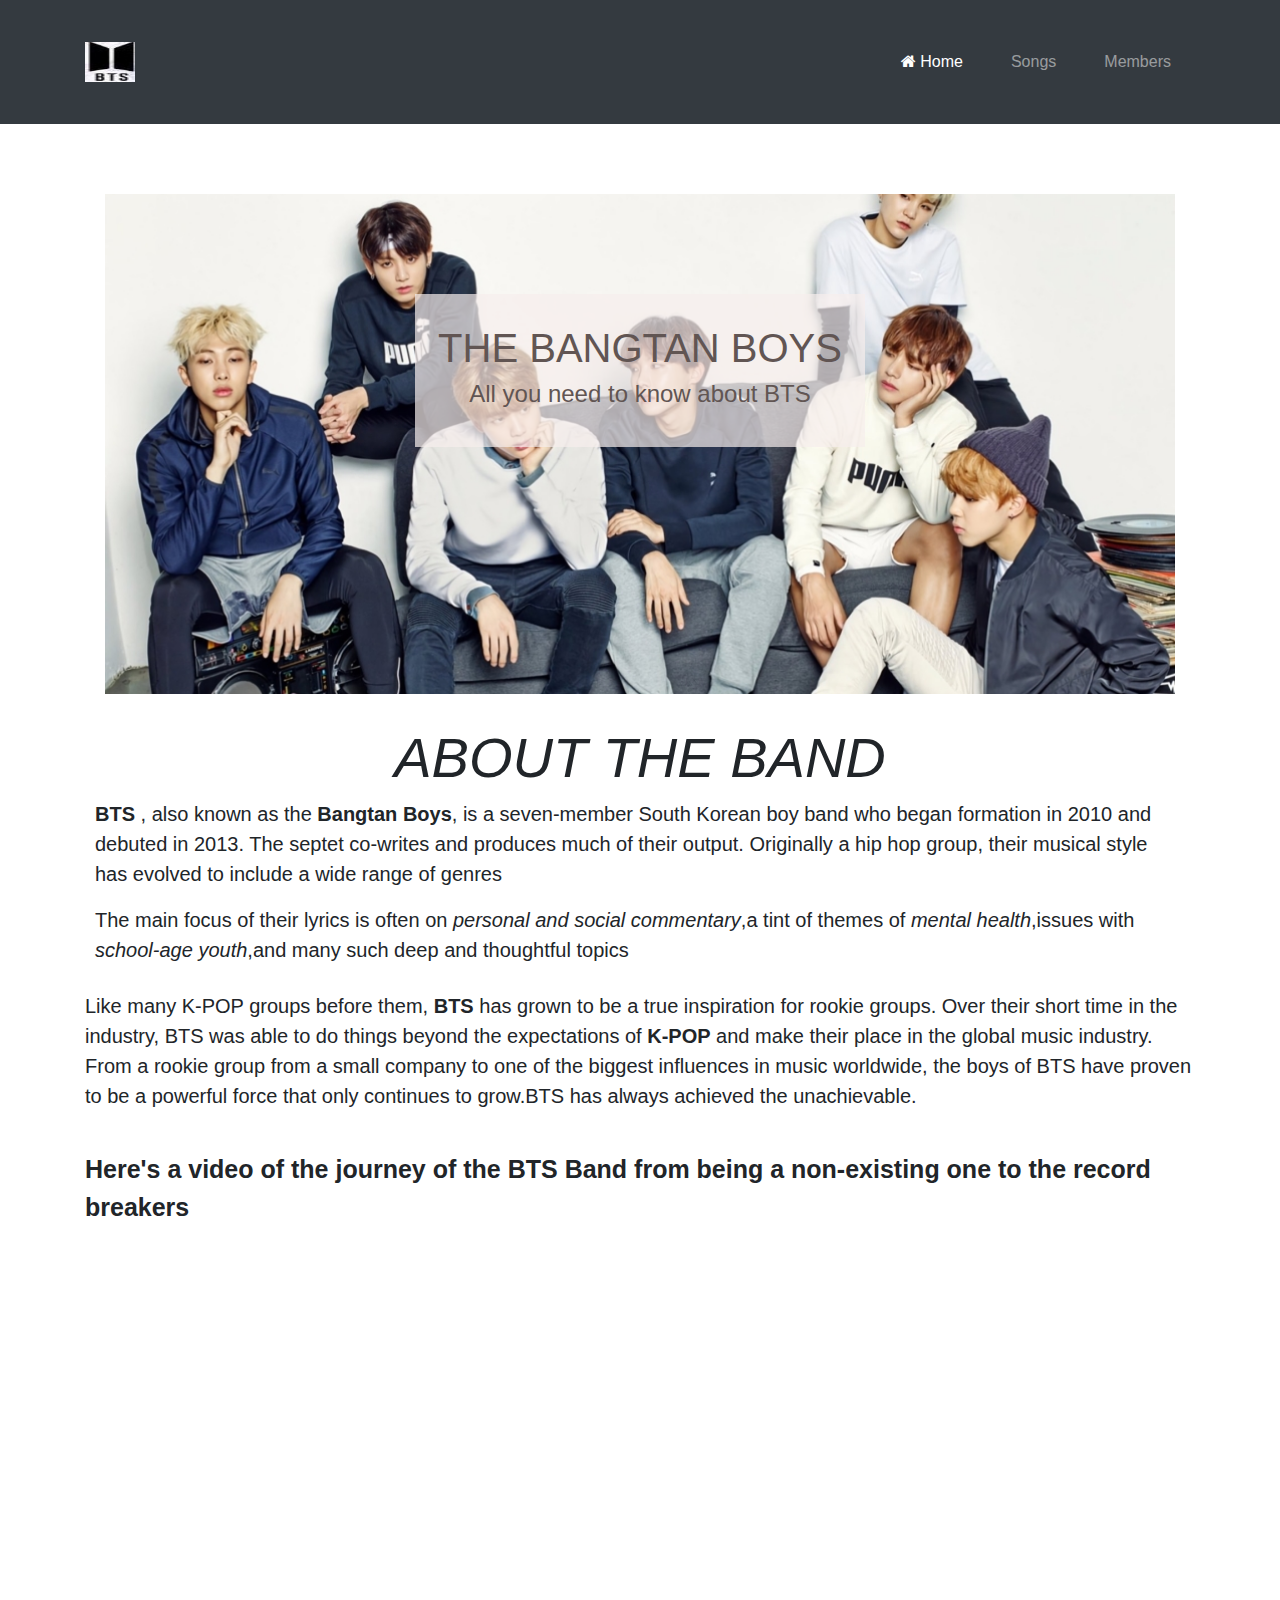
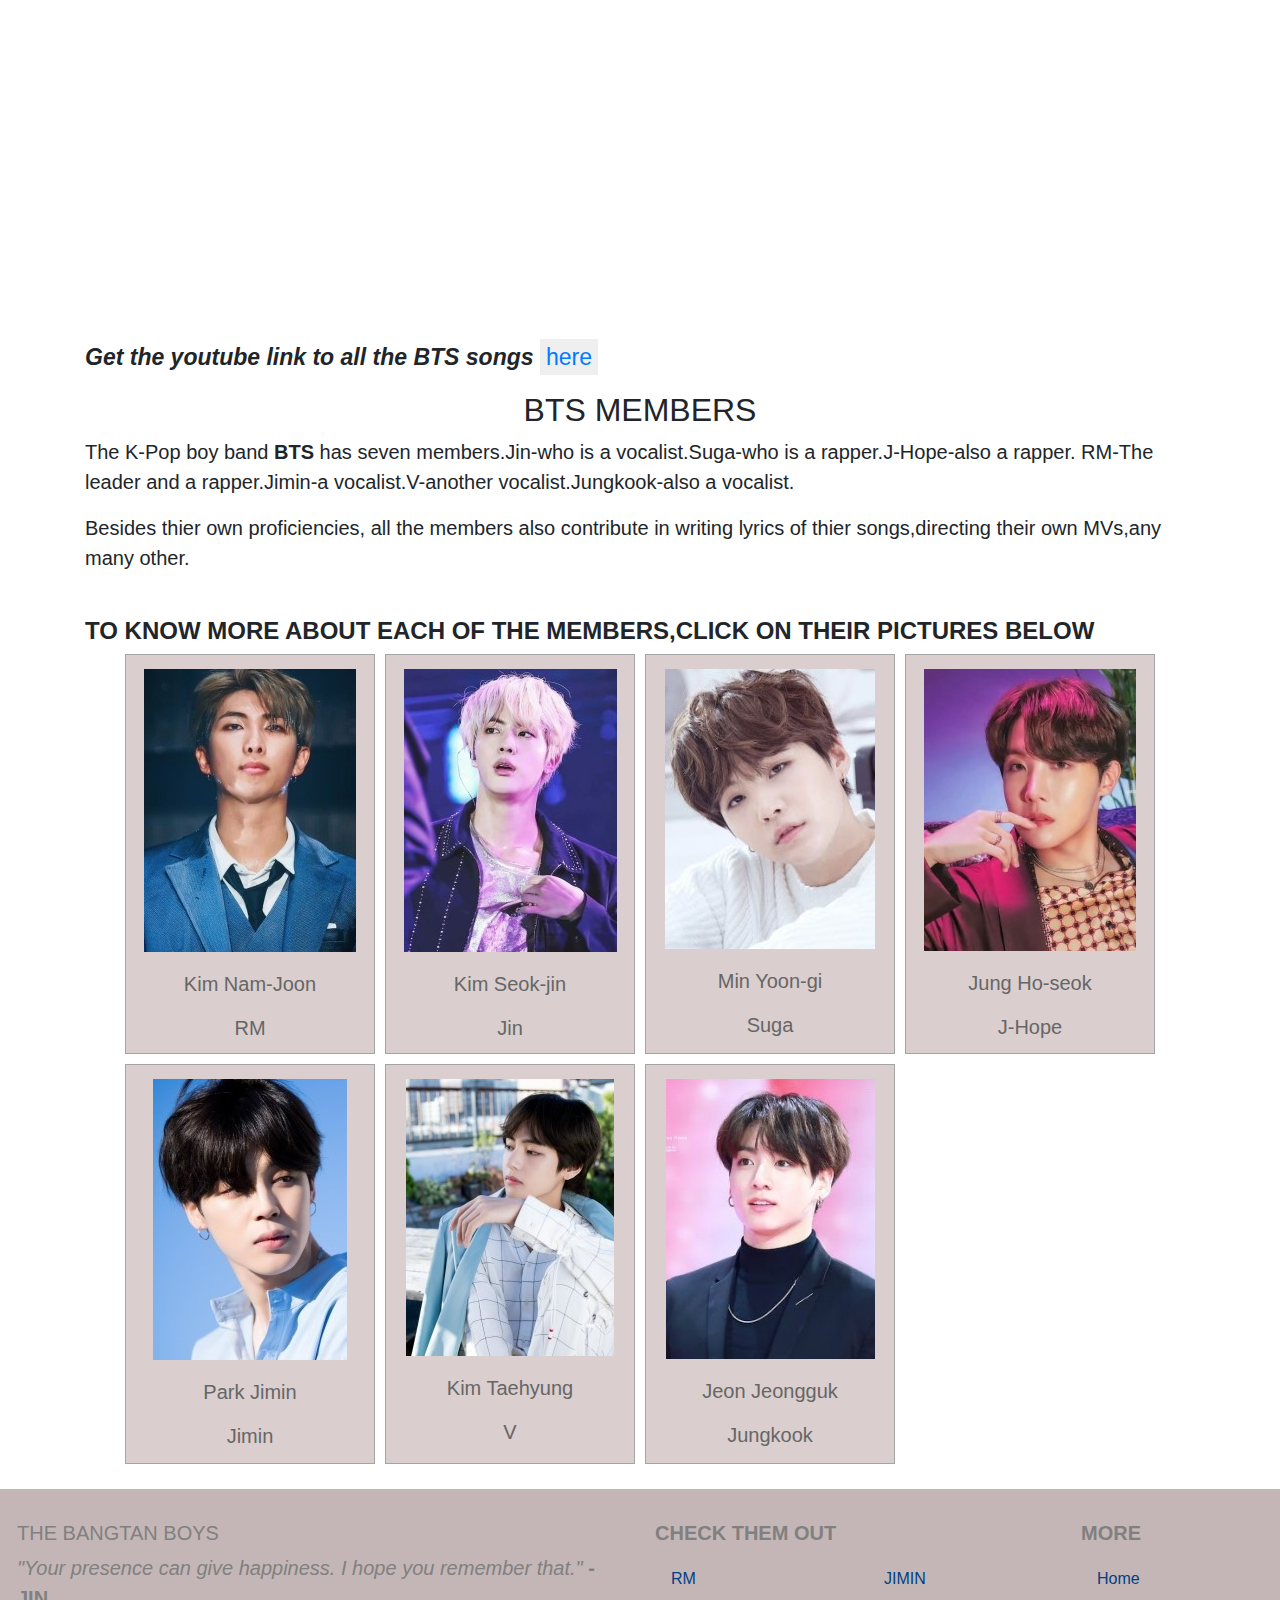
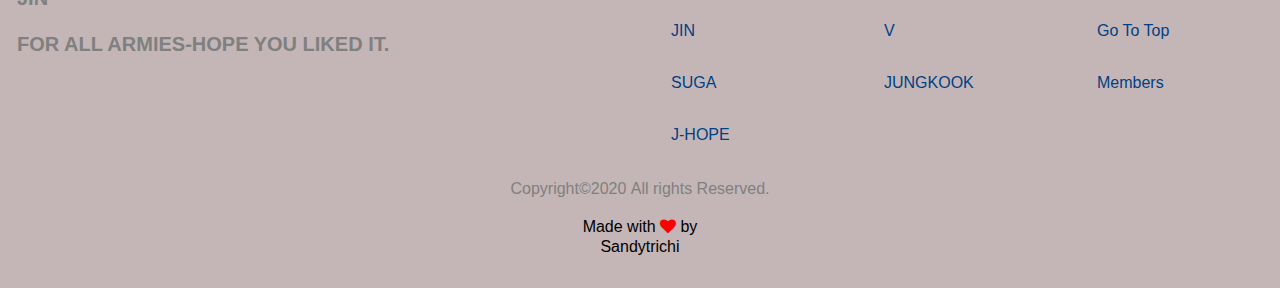
<file: index.html>
<!DOCTYPE html>
<!--
To change this license header, choose License Headers in Project Properties.
To change this template file, choose Tools | Templates
and open the template in the editor.
-->
<html lang="en">

<head>
  <meta charset="UTF-8">
  <meta name="description"
    content="Know all you need to know about THE BANGTAN BOYS.Get to know in depth about each of the  members of the boy band." />
  <meta name="title" content="BTSWorld">
  <title>BTSWorld</title>
  <meta name="keywords" content="BTS,The bangtan boys,v,RM,JIN,SUGA,J-hope,JIMIN,jungkook,army,bts journey">
  <meta name="viewport" content="width=device-width, initial-scale=1.0">
  <!-- <meta http-equiv="refresh" content="5" > -->
  <link rel="stylesheet" type="text/css" href="./assets/css/style.css">
  <link rel="stylesheet" href="https://stackpath.bootstrapcdn.com/bootstrap/4.5.2/css/bootstrap.min.css"
    integrity="sha384-JcKb8q3iqJ61gNV9KGb8thSsNjpSL0n8PARn9HuZOnIxN0hoP+VmmDGMN5t9UJ0Z" crossorigin="anonymous">
  <!-- Font Awesome 4 -->
  <link rel="stylesheet" href="https://stackpath.bootstrapcdn.com/font-awesome/4.7.0/css/font-awesome.min.css"
    integrity="sha384-wvfXpqpZZVQGK6TAh5PVlGOfQNHSoD2xbE+QkPxCAFlNEevoEH3Sl0sibVcOQVnN" crossorigin="anonymous">
  <script src="https://code.jquery.com/jquery-3.5.1.min.js"></script>
  <script src="https://stackpath.bootstrapcdn.com/bootstrap/4.5.2/js/bootstrap.min.js"></script>
</head>

<body>
  <!-- NAVBAR -->

  <nav class="navbar navbar-dark bg-dark navbar-expand-sm">
    <div class="container">
      <button class="navbar-toggler" type="button" data-toggle="collapse" data-target="#Navbar">
        <span class="navbar-toggler-icon"></span>
      </button>
      <a class="navbar-brand mr-auto" href="#"><img src="assets/img/logo2a.jpg" height="40" width="50" alt="BTS"></a>
      <div class="collapse navbar-collapse" id="Navbar">
        <ul class="navbar-nav ml-auto justify-content-end">
          <li class="nav-item active"><a class="nav-link" href="#"><span class="fa fa-home"></span> Home</a></li>
          <li class="nav-item"><a class="nav-link" href="#songlink">Songs</a></li>
          <li class="nav-item"><a class="nav-link" href="#mem">Members</a></li>
        </ul>
      </div>
    </div>
  </nav>

  <div class="container">
    <!--Navbar section-->
    <!-- <div id="header">
      <a href="#" class="logo">
        <img src="assets/img/logo2a.jpg" alt="BTS">
      </a>
      <nav>
        <ul>
          <a href="#mem">
            <li title="know the members">Members</li>
          </a>
          <li>Achievements</li>
        </ul>
      </nav>
    </div> -->
    <!--end of navbar section-->
    <div id="background-image">
      <center>
        <div id="content">
          <h1>THE BANGTAN BOYS</h1>
          <h4>All you need to know about BTS</h4>
        </div>
      </center>
    </div>
    <div id="intro">
      <h2 class="text-center display-4"><i>ABOUT THE BAND</i></h2>
      <p><b>BTS</b> , also known as the <b>Bangtan Boys</b>, is a seven-member South Korean boy band who began formation
        in 2010 and debuted in 2013. The septet co-writes and produces much of their output. Originally a hip hop group,
        their musical style has evolved to include a wide range of genres</p>
      <p>The main focus of their lyrics is often on <i>personal and social commentary</i>,a tint of themes of<i> mental
          health</i>,issues with <i>school-age youth</i>,and many such deep and thoughtful topics</p>
    </div>
    <div class="songs">
      <p>Like many K-POP groups before them, <b>BTS</b> has grown to be a true inspiration for rookie groups. Over their
        short time in the industry, BTS was able to do things beyond the expectations of <b>K-POP</b> and make their
        place in the global music industry. From a rookie group from a small company to one of the biggest influences in
        music worldwide, the boys of BTS have proven to be a powerful force that only continues to grow.BTS has always
        achieved the unachievable.
      </p><br>
      <p style="font-size: 25px;"><b>Here's a video of the journey of the BTS Band from being a non-existing one to the
          record breakers</b> </p>
      <br>
      
      <div class="embed-responsive embed-responsive-16by9">
        <iframe class="embed-responsive-item" src="https://www.youtube.com/embed/Du00BcTsEgc" allowfullscreen></iframe>
      </div>
      <br />
      <br />
      <div id="songlink">
      <p style="font-size:23px;font-family: sans-serif"><b><i>Get the youtube link to all the BTS songs <button><a
                href="https://www.youtube.com/playlist?list=PL1s89zMwwA_2Fe3oOrsnFSUrXGx3RTGfv">here</a></button></i></b>
        </p></div>
    </div>
    <div id="mem">
      <h2 class="text-center">BTS MEMBERS</h2>
      <p>The K-Pop boy band <b>BTS</b> has seven members.Jin-who is a vocalist.Suga-who is a rapper.J-Hope-also a rapper.
        RM-The leader and a rapper.Jimin-a vocalist.V-another vocalist.Jungkook-also a vocalist.
      </p>
      <p>Besides thier own proficiencies, all the members also contribute in writing lyrics of thier songs,directing
        their own MVs,any many other.</p>
      <br>
      <b style="font-size:24px"class="text-center">TO KNOW MORE ABOUT EACH OF THE MEMBERS,CLICK ON THEIR PICTURES BELOW</b>
    </div>
    <!-- CONTAINER -->
    <div class="contain">
      <div class="thumbnail">
        <div class="imgBox">
          <img src="assets/img/RM.jpg" class="img-fluid" alt="RM">
          <div class="preview">
            <a href="views/rm.html">
              <div class="data">
                <h5>The Rap Master</h5>
                <p>Click to know more about RM</p>
              </div>
            </a>
          </div>
          <h4>Kim Nam-Joon</h4>
          <h4>RM</h4>
        </div>
      </div>
      <div class="thumbnail">
        <div class="imgBox">
          <img src="assets/img/JIN4.jpg" alt="Jin">
          <div class="preview">
            <a href="views/jin.html">
              <div class="data">
                <h5>SEOK-JIN</h5>
                <p>Click to know more about JIN</p>
              </div>
            </a>
          </div>
          <h4>Kim Seok-jin</h4>
          <h4>Jin</h4>
        </div>
      </div>
      <div class="thumbnail">
        <div class="imgBox">
          <img src="assets/img/SUGA.jpg" alt="Suga">
          <div class="preview">
            <a href="views/suga.html">
              <div class="data">
                <h5>YOON-GI</h5>
                <p>Click to know more about SUGA</p>
              </div>
            </a>
          </div>
          <h4>Min Yoon-gi</h4>
          <h4>Suga</h4>
        </div>
      </div>
      <div class="thumbnail">
        <div class="imgBox">
          <img src="assets/img/JHOPE.jpg" alt="J-hope">
          <div class="preview">
            <a href="views/jhope.html">
              <div class="data">
                <h5>HO-SEOK</h5>
                <p>Click to know more about JHOPE</p>
              </div>
            </a>
          </div>
          <h4>Jung Ho-seok</h4>
          <h4>J-Hope</h4>
        </div>
      </div>
    </div>
    <div class="contain">
      <div class="thumbnail">
        <div class="imgBox">
          <img src="assets/img/IN1A.jpg" alt="Jimin">
          <div class="preview">
            <a href="views/jimin.html">
              <div class="data">
                <h5>PARK JMIIN</h5>
                <p>Click to know more about JMIIN</p>
              </div>
            </a>
          </div>
          <h4>Park Jimin</h4>
          <h4>Jimin</h4>
        </div>
      </div>
      <div class="thumbnail">
        <div class="imgBox">
          <img src="assets/img/TAE.jpg" alt="Kim Taehyung">
          <div class="preview">
            <a href="views/v.html">
              <div class="data">
                <h5>TAEHYUNG</h5>
                <p>Click to know more about V</p>
              </div>
            </a>
          </div>
          <h4>Kim Taehyung</h4>
          <h4>V</h4>
        </div>
      </div>
      <div class="thumbnail">
        <div class="imgBox">
          <img src="assets/img/KOOKIE.jpg" alt="Jungkook">
          <div class="preview">
            <a href="views/kookie.html">
              <div class="data">
                <h5>JUNGKOOK</h5>
                <p>Click to know more about KOOKIE</p>
              </div>
            </a>
          </div>
          <h4>Jeon Jeongguk</h4>
          <h4>Jungkook</h4>
        </div>
      </div>
      <div class="thumbnail" style="background-color: #fff ; border: 0">
      </div>
    </div>
    <!-- <hr style="height: 1px;border: none;color: #333;background-color: #333;" /> -->
  </div>
  <!-- FOOTER -->
  <footer style="background-color: #c4b6b6;color: gray ;" class="mb-0 p-3">
    <div class="row mt-3">
      <div class="col-md-6 d-flex align-items-left flex-column px-3">
        <h5 class="text-uppercase">THE BANGTAN BOYS</h5>
        <p><cite>"Your presence can give happiness. I hope you remember that."</cite>
          <strong>-JIN</strong></p>
        <p><strong>FOR ALL ARMIES-HOPE YOU LIKED IT.</strong></p>
      </div>
      <div class="col-md-4">
        <h5 style="text-transform: uppercase;"><strong>Check them out</strong></h5>
        <div class="row">
          <div class=" col-6 col-md-6">
            <ul class="list-unstyled d-inline">
              <li>
                <a href="views/rm.html" style="color:black;text-decoration: none;color: #004085;">RM</a>
              </li>
              <li>
                <a href="views/jin.html" style="color:black;text-decoration: none;color: #004085;">JIN</a>
              </li>
              <li>
                <a href="views/suga.html" style="color:black;text-decoration: none;color: #004085;">SUGA</a>
              </li>
              <li>
                <a href="views/jhope.html" style="color:black;text-decoration: none;color: #004085;">J-HOPE</a>
              </li>
            </ul>
          </div>
          <div class="col-6 col-md-6">
            <ul class="list-unstyled d-inline">
              <li>
                <a href="views/jimin.html" style="color:black;text-decoration: none;color: #004085;">JIMIN</a>
              </li>
              <li>
                <a href="views/v.html" style="color:black;text-decoration: none;color: #004085;">V</a>
              </li>
              <li>
                <a href="views/kookie.html" style="color:black;text-decoration: none;color: #004085;">JUNGKOOK</a>
              </li>
            </ul>
          </div>
        </div>
      </div>
      <div class="col-md-2 d-flex align-items-left flex-column">
        <h5><strong>MORE</strong></h5>
        <ul class="list-unstyled">
          <li>
            <a href="#" style="color:black;text-decoration: none;color: #004085;">Home</a>
          </li>
          <li>
            <a href="#header" style="color:black;text-decoration: none;color: #004085;">Go To Top</a>
          </li>
          <li>
            <a href="#mem" style="color:black;text-decoration: none;color: #004085;">Members</a>
          </li>


        </ul>
      </div>

    </div>
    <div class="text-center m-3">
      Copyright&copy;2020&nbsp;All rights Reserved.
    </div>
    <div class="text-center m-3" style="color:black !important">
      <h6>Made with <i class="fa fa-heart hearticon" style="color: red;"></i> by <br> <span>Sandytrichi</span></h6>
    </div>
  </footer>
</body>

</html>
</file>
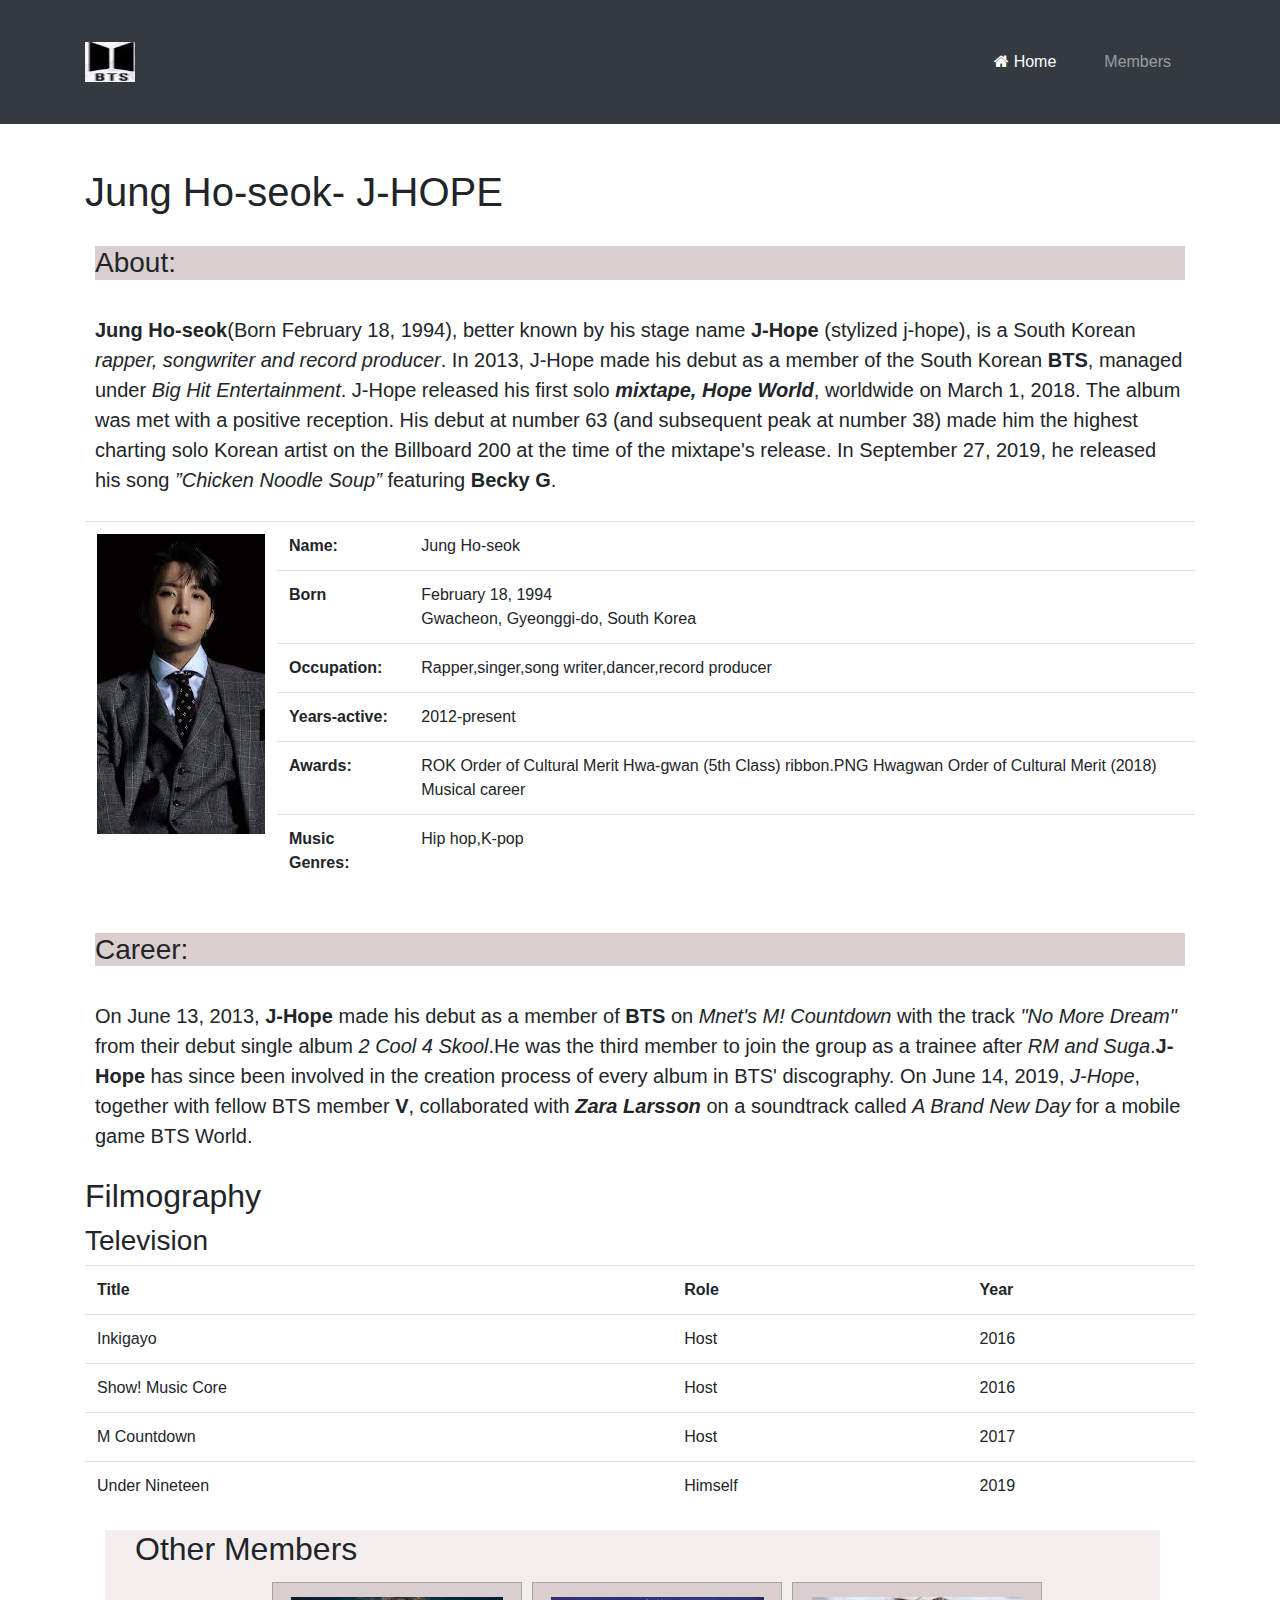
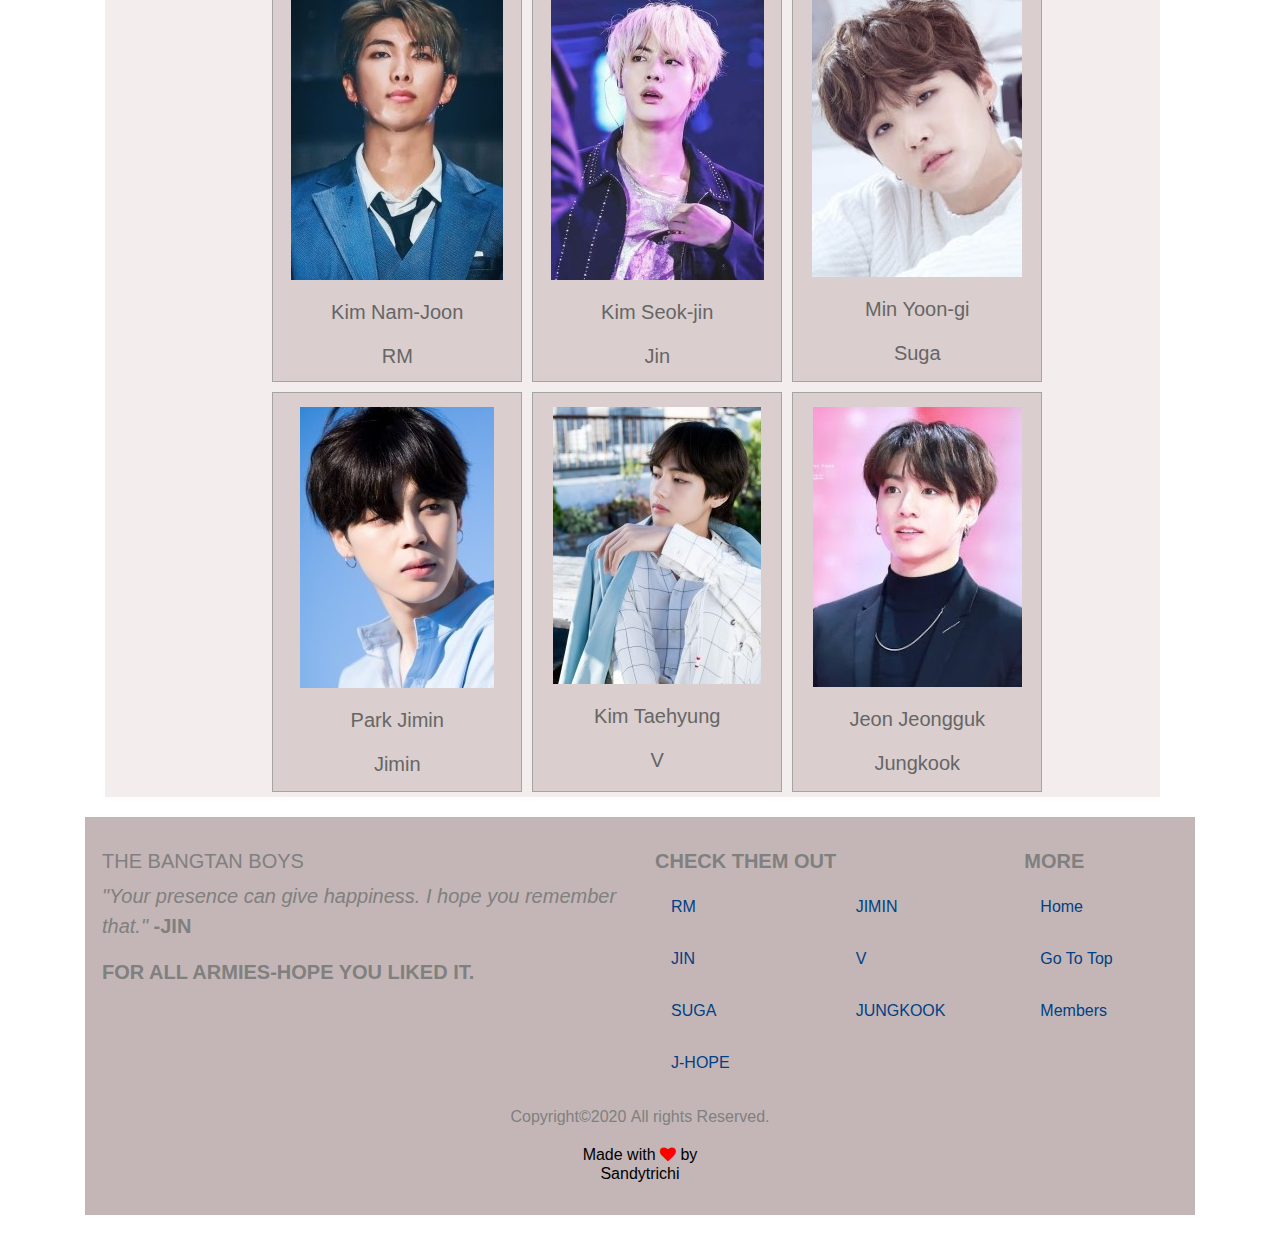
<file: views/jhope.html>
<!DOCTYPE html>
<!--
To change this license header, choose License Headers in Project Properties.
To change this template file, choose Tools | Templates
and open the template in the editor.
-->
<html>

<head>
  <meta charset="UTF-8">
  <title>BTSWorld-J-HOPE</title>
  <meta name="viewport" content="width=device-width, initial-scale=1.0">
  <link rel="stylesheet" type="text/css" href="../assets/css/style.css">
  <link rel="stylesheet" href="https://stackpath.bootstrapcdn.com/bootstrap/4.5.2/css/bootstrap.min.css"
    integrity="sha384-JcKb8q3iqJ61gNV9KGb8thSsNjpSL0n8PARn9HuZOnIxN0hoP+VmmDGMN5t9UJ0Z" crossorigin="anonymous">
   <link rel="stylesheet" href="https://stackpath.bootstrapcdn.com/font-awesome/4.7.0/css/font-awesome.min.css"
    integrity="sha384-wvfXpqpZZVQGK6TAh5PVlGOfQNHSoD2xbE+QkPxCAFlNEevoEH3Sl0sibVcOQVnN" crossorigin="anonymous">
 
  <script src="https://code.jquery.com/jquery-3.5.1.min.js"></script>
  <script src="https://stackpath.bootstrapcdn.com/bootstrap/4.5.2/js/bootstrap.min.js"></script>
</head>

<body>
  <!--NAVBAR-->
  <nav class="navbar navbar-dark bg-dark navbar-expand-sm">
    <div class="container">
      <button class="navbar-toggler" type="button" data-toggle="collapse" data-target="#Navbar">
        <span class="navbar-toggler-icon"></span>
      </button>
      <a class="navbar-brand mr-auto" href="#"><img src="../assets/img/logo2a.jpg" height="40" width="50" alt="BTS"></a>
      <div class="collapse navbar-collapse" id="Navbar">
        <ul class="navbar-nav ml-auto justify-content-end">
          <li class="nav-item active"><a class="nav-link" href="../index.html"><span class="fa fa-home"></span> Home</a></li>
          <!--<li class="nav-item"><a class="nav-link" href="#">Achievements</a></li>-->
          <li class="nav-item"><a class="nav-link" href="#oth">Members</a></li>
        </ul>
      </div>
    </div>
  </nav>
  <div class="container">
   <!-- <div id="header">
      <a href="#" class="logo">
        <img src="../assets/img/logo2a.jpg" alt="BTS">
      </a>
      <nav>
        <ul>
          <li title="go to main page"><a href="../index.html" style="color: black;text-decoration: none">Home</a></li>
          <li title="know other members"><a href="#oth" style="color: black;text-decoration: none">Members</a></li>
        </ul>
      </nav>
    </div>-->
    <br>
    <h1>Jung Ho-seok- J-HOPE</h1>
    <div>
      <div id="head" class="idolintro">
        <header style="background: #DACECE ">
          <h3>About:</h3>
        </header><br>
        <P><b>Jung Ho-seok</b>(Born February 18, 1994), better known by his stage name <b>J-Hope</b> (stylized j-hope),
          is a South Korean <i>rapper, songwriter and record producer</i>. In 2013, J-Hope made his debut as a member of
          the South Korean <b>BTS</b>, managed under <i>Big Hit Entertainment</i>. J-Hope released his first solo
          <i><b>mixtape, Hope World</b></i>, worldwide on March 1, 2018. The album was met with a positive reception.
          His debut at number 63 (and subsequent peak at number 38) made him the highest charting solo Korean artist on
          the Billboard 200 at the time of the mixtape's release. In September 27, 2019, he released his song
          <i>”Chicken Noodle Soup” </i>featuring <b>Becky G</b>.</P>

      </div>
      <div class="table-responsive">
          <table class="table">

            <tbody>
              <tr>
                <td rowspan="6"><img src="../assets/img/jhope2.jpg" alt="JHOPE"></td>
                <td><b>Name:</b></td>
                <td>Jung Ho-seok</td>
              </tr>
              <tr>
                <td><b>Born</b></td>
                <td>February 18, 1994 <br>Gwacheon, Gyeonggi-do, South Korea</td>
              </tr>
              <tr>
                <td><b>Occupation:</b></td>
                <td>Rapper,singer,song writer,dancer,record producer</td>
              </tr>
              <tr>
                <td><b>Years-active:</b></td>
                <td>2012-present</td>
              </tr>
              <tr>
                <td><b>Awards:</b></td>
                <td>ROK Order of Cultural Merit Hwa-gwan (5th Class) ribbon.PNG Hwagwan Order of Cultural Merit (2018)
                  Musical career</td>
              </tr>
              <tr>
                <td><b>Music Genres:</b></td>
                <td>Hip hop,K-pop</td>
              </tr>
            </tbody>
          </table>
       </div>
  
    <div>
      <div id="begin">
        <header style="background: #DACECE ">
          <h3>Career:</h3>
        </header><br>
        <p>On June 13, 2013, <b>J-Hope</b> made his debut as a member of <b>BTS </b>on <i>Mnet's M! Countdown</i> with
          the track <i>"No More Dream"</i> from their debut single album <i>2 Cool 4 Skool</i>.He was the third member
          to join the group as a trainee after <i>RM and Suga</i>.<b>J-Hope</b> has since been involved in the creation
          process of every album in BTS' discography.

          On June 14, 2019,<i> J-Hope</i>, together with fellow BTS member <b>V</b>, collaborated with <i><b>Zara
              Larsson</b></i> on a soundtrack called <i>A Brand New Day</i> for a mobile game BTS World.</p>
      </div>
    </div>
    <div>
      <div id="works">
        <h2>Filmography</h2>

        <h3>Television</h3>
      </div>
      <table class="table">
        <tbody>
          <tr>

            <th>Title</th>
            <th>Role</th>
            <th>Year</th>
          </tr>
          <tr>
            <td>Inkigayo</td>
            <td>Host</td>
            <td>2016</td>
          </tr>
          <tr>
            <td>Show! Music Core</td>
            <td>Host</td>
            <td>2016</td>
          </tr>
          <tr>
            <td>M Countdown</td>
            <td>Host</td>
            <td>2017</td>
          </tr>
          <tr>
            <td>Under Nineteen</td>
            <td>Himself</td>
            <td>2019</td>
          </tr>

        </tbody>
      </table>
    </div>
    <div class="ref">
      <div id="oth">
        <h2 style="margin-left: 30px ; margin-top: 20px;">Other Members</h2>
      </div>
      <div class="contain" style="padding-left: 50px">
        <div class="thumbnail">
          <div class="imgBox">
            <img src="../assets/img/RM.jpg" alt="RM">
            <div class="preview">
              <a href="rm.html">
                <div class="data">
                  <h5>The Rap Master</h5>
                  <p>Click to know more about RM</p>
                </div>
              </a>
            </div>
            <h4>Kim Nam-Joon</h4>
            <h4>RM</h4>
          </div>
        </div>
        <div class="thumbnail">
          <div class="imgBox">
            <img src="../assets/img/JIN4.jpg" alt="Jin">
            <div class="preview">
              <a href="jin.html">
                <div class="data">
                  <h5>SEOK-JIN</h5>
                  <p>Click to know more about JIN</p>
                </div>
              </a>
            </div>
            <h4>Kim Seok-jin</h4>
            <h4>Jin</h4>
          </div>
        </div>
        <div class="thumbnail">
          <div class="imgBox">
            <img src="../assets/img/SUGA.jpg" alt="Suga">
            <div class="preview">
              <a href="suga.html">
                <div class="data">
                  <h5>YOON-GI</h5>
                  <p>Click to know more about SUGA</p>
                </div>
              </a>
            </div>
            <h4>Min Yoon-gi</h4>
            <h4>Suga</h4>
          </div>
        </div>
      </div>
      <div class="contain" style="padding-left: 50px">
        <div class="thumbnail">
          <div class="imgBox">
            <img src="../assets/img/IN1A.jpg" alt="Jimin">
            <div class="preview">
              <a href="jimin.html">
                <div class="data">
                  <h5>PARK JMIIN</h5>
                  <p>Click to know more about JMIIN</p>
                </div>
              </a>
            </div>
            <h4>Park Jimin</h4>
            <h4>Jimin</h4>
          </div>
        </div>

        <div class="thumbnail">
          <div class="imgBox">
            <img src="../assets/img/TAE.jpg" alt="Kim Taehyung">
            <div class="preview">
              <a href="v.html">
                <div class="data">
                  <h5>TAEHYUNG</h5>
                  <p>Click to know more about V</p>
                </div>
              </a>
            </div>
            <h4>Kim Taehyung</h4>
            <h4>V</h4>
          </div>
        </div>
        <div class="thumbnail">
          <div class="imgBox">
            <img src="../assets/img/KOOKIE.jpg" alt="Jungkook">
            <div class="preview">
              <a href="kookie.html">
                <div class="data">
                  <h5>JUNGKOOK</h5>
                  <p>Click to know more about KOOKIE</p>
                </div>
              </a>
            </div>
            <h4>Jeon Jeongguk</h4>
            <h4>Jungkook</h4>
          </div>
        </div>
      </div>
    </div>
  </div>
   <!-- <hr style="height: 1px;border: none;color: #333;background-color: #333;" />-->
   <footer style="background-color: #c4b6b6;color: gray ;" class="mb-0 p-3">
    <div class="row mt-3">
      <div class="col-md-6 d-flex align-items-left flex-column px-3">
        <h5 class="text-uppercase">THE BANGTAN BOYS</h5>
        <p><cite>"Your presence can give happiness. I hope you remember that."</cite>
          <strong>-JIN</strong></p>
        <p><strong>FOR ALL ARMIES-HOPE YOU LIKED IT.</strong></p>
      </div>
      <div class="col-md-4">
        <h5 style="text-transform: uppercase;"><strong>Check them out</strong></h5>
        <div class="row">
          <div class=" col-6 col-md-6">
            <ul class="list-unstyled d-inline">
              <li>
                <a href="views/rm.html" style="color:black;text-decoration: none;color: #004085;">RM</a>
              </li>
              <li>
                <a href="views/jin.html" style="color:black;text-decoration: none;color: #004085;">JIN</a>
              </li>
              <li>
                <a href="views/suga.html" style="color:black;text-decoration: none;color: #004085;">SUGA</a>
              </li>
              <li>
                <a href="views/jhope.html" style="color:black;text-decoration: none;color: #004085;">J-HOPE</a>
              </li>
            </ul>
          </div>
         <div class="col-6 col-md-6">
            <ul class="list-unstyled d-inline">
              <li>
                <a href="views/jimin.html" style="color:black;text-decoration: none;color: #004085;">JIMIN</a>
              </li>
              <li>
                <a href="views/v.html" style="color:black;text-decoration: none;color: #004085;">V</a>
              </li>
              <li>
                <a href="views/kookie.html" style="color:black;text-decoration: none;color: #004085;">JUNGKOOK</a>
              </li>
            </ul>
          </div>
        </div>
        </div>
      <div class="col-md-2 d-flex align-items-left flex-column">
        <h5><strong>MORE</strong></h5>
        <ul class="list-unstyled">
          <li>
            <a href="../index.html" style="color:black;text-decoration: none;color: #004085;">Home</a>
          </li>
          <li>
            <a href="#head" style="color:black;text-decoration: none;color: #004085;">Go To Top</a>
          </li>
          <li>
            <a href="#oth" style="color:black;text-decoration: none;color: #004085;">Members</a>
          </li>
        </ul>
      </div>
    </div>
  <!-- COPYRIGHT -->
  <div class="text-center m-3">
      Copyright&copy;2020&nbsp;All rights Reserved.
    </div>
    <div class="text-center m-3" style="color:black !important">
      <h6>Made with <i class="fa fa-heart hearticon" style="color: red;"></i> by <br> <span>Sandytrichi</span></h6>
    </div>
  </footer>  
</body>

</html>
</file>
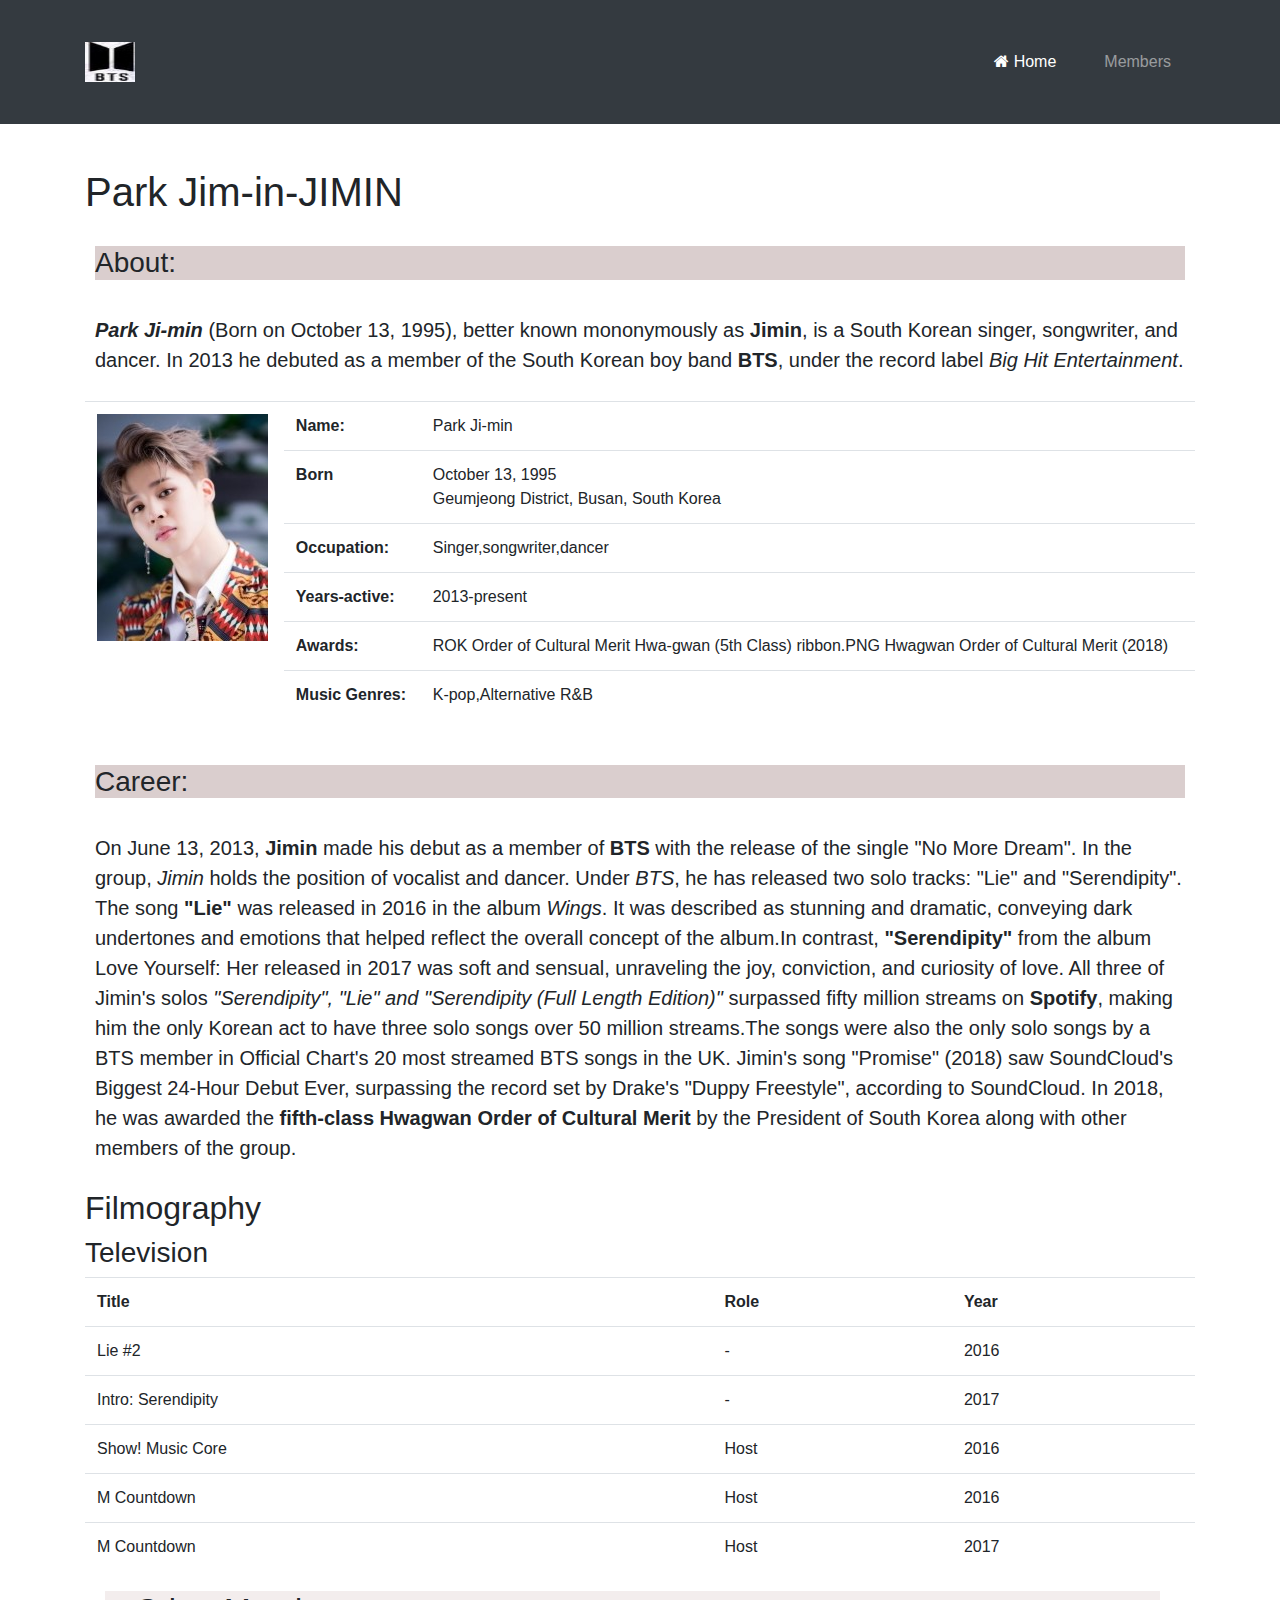
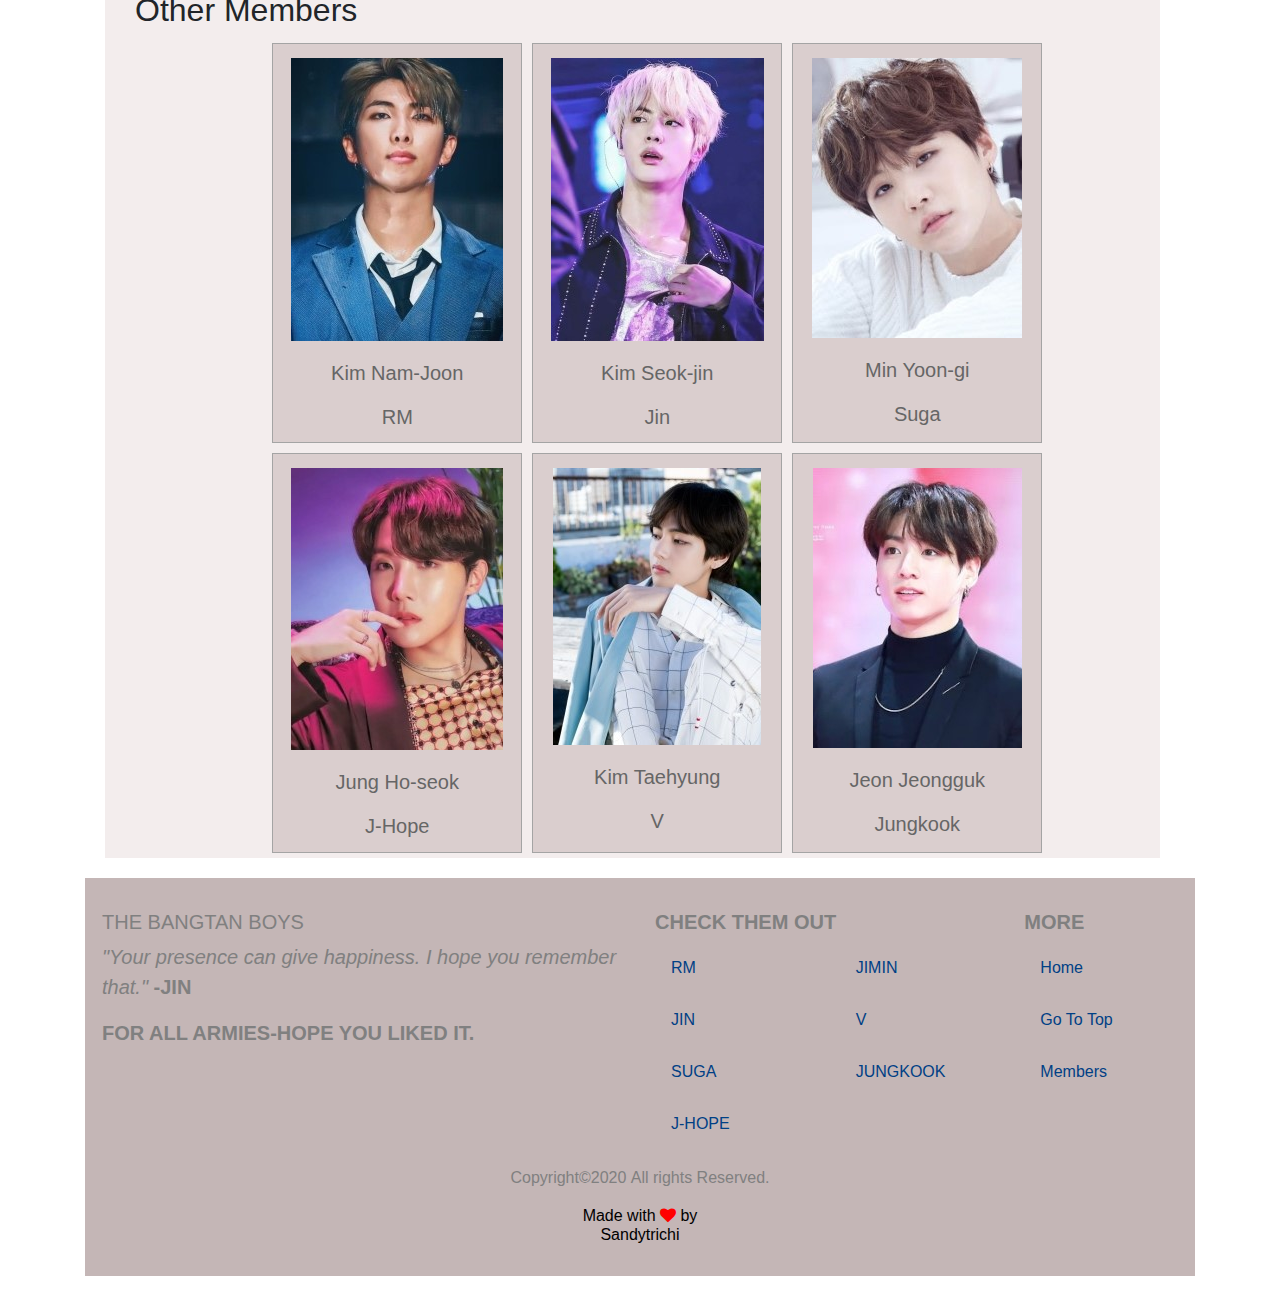
<file: views/jimin.html>
<!DOCTYPE html>
<!--
To change this license header, choose License Headers in Project Properties.
To change this template file, choose Tools | Templates
and open the template in the editor.
-->
<html>

<head>
  <title>BTSWorld-JIMIN</title>
  <meta charset="UTF-8">
  <meta name="viewport" content="width=device-width, initial-scale=1.0">
  <link rel="stylesheet" type="text/css" href="../assets/css/style.css">
  <link rel="stylesheet" href="https://stackpath.bootstrapcdn.com/bootstrap/4.5.2/css/bootstrap.min.css"
    integrity="sha384-JcKb8q3iqJ61gNV9KGb8thSsNjpSL0n8PARn9HuZOnIxN0hoP+VmmDGMN5t9UJ0Z" crossorigin="anonymous">
  <script src="https://code.jquery.com/jquery-3.5.1.min.js"></script>
  <script src="https://stackpath.bootstrapcdn.com/bootstrap/4.5.2/js/bootstrap.min.js"></script>
  <link rel="stylesheet" href="https://stackpath.bootstrapcdn.com/font-awesome/4.7.0/css/font-awesome.min.css"
    integrity="sha384-wvfXpqpZZVQGK6TAh5PVlGOfQNHSoD2xbE+QkPxCAFlNEevoEH3Sl0sibVcOQVnN" crossorigin="anonymous">
 
</head>

<body>
  <!--NAVBAR-->
  <nav class="navbar navbar-dark bg-dark navbar-expand-sm">
    <div class="container">
      <button class="navbar-toggler" type="button" data-toggle="collapse" data-target="#Navbar">
        <span class="navbar-toggler-icon"></span>
      </button>
      <a class="navbar-brand mr-auto" href="#"><img src="../assets/img/logo2a.jpg" height="40" width="50" alt="BTS"></a>
      <div class="collapse navbar-collapse" id="Navbar">
        <ul class="navbar-nav ml-auto justify-content-end">
          <li class="nav-item active"><a class="nav-link" href="../index.html"><span class="fa fa-home"></span> Home</a></li>
          <!--<li class="nav-item"><a class="nav-link" href="#">Achievements</a></li>-->
          <li class="nav-item"><a class="nav-link" href="#oth">Members</a></li>
        </ul>
      </div>
    </div>
  </nav>

  <div class="container">
   <!-- <div id="header">
      <a href="#" class="logo">
        <img src="../assets/img/logo2a.jpg" alt="BTS">
      </a>
      <nav>
        <ul>
          <li title="go to main page"><a href="../index.html" style="color: black;text-decoration: none">Home</a></li>
          <li title="know other members"><a href="#oth" style="color: black;text-decoration: none">Members</a></li>
        </ul>
      </nav>
    </div>-->
    <br>
    <h1 id="head">Park Jim-in-JIMIN</h1>
    <div>
      <div class="idolintro">
        <header style="background: #DACECE ">
          <h3>About:</h3>
        </header><br>
        <p><i><b>Park Ji-min</b></i> (Born on October 13, 1995), better known mononymously as <b>Jimin</b>, is a South
          Korean singer, songwriter, and dancer. In 2013 he debuted as a member of the South Korean boy band <b>BTS</b>,
          under the record label <i>Big Hit Entertainment</i>.</p>
      </div>
     
          <div class="table-responsive">
          <table class="table">
            <tbody>
              <tr>
                <td rowspan="6"><img src="../assets/img/JIM-IN.jpg" alt="JIMIN"></td>
                <td><b>Name:</b></td>
                <td>Park Ji-min</td>
              </tr>
              <tr>
                <td><b>Born</b></td>
                <td>October 13, 1995<br>Geumjeong District, Busan, South Korea</td>
              </tr>
              <tr>
                <td><b>Occupation:</b></td>
                <td>Singer,songwriter,dancer</td>
              </tr>
              <tr>
                <td><b>Years-active:</b></td>
                <td>2013-present</td>
              </tr>
              <tr>
                <td><b>Awards:</b></td>
                <td>ROK Order of Cultural Merit Hwa-gwan (5th Class) ribbon.PNG Hwagwan Order of Cultural Merit (2018)
                </td>
              </tr>
              <tr>
                <td><b>Music Genres:</b></td>
                <td>K-pop,Alternative R&B</td>
              </tr>
            </tbody>
          </table>
        </div>
    <div>
      <div id="begin">
        <header style="background: #DACECE ">
          <h3>Career:</h3>
        </header><br>
        <p>On June 13, 2013, <b>Jimin</b> made his debut as a member of <b>BTS</b> with the release of the single <e>"No
            More Dream"</e>. In the group, <i>Jimin</i> holds the position of <e>vocalist and dancer</e>. Under
          <i>BTS</i>, he has released two solo tracks: <e>"Lie" and "Serendipity"</e>. The song <b>"Lie"</b> was
          released in 2016 in the album <i>Wings</i>. It was described as stunning and dramatic, conveying dark
          undertones and emotions that helped reflect the overall concept of the album.In contrast, <b>"Serendipity"</b>
          from the album <e>Love Yourself: Her</e> released in 2017 was soft and sensual, unraveling the joy,
          conviction, and curiosity of love.

          All three of Jimin's solos <i>"Serendipity", "Lie" and "Serendipity (Full Length Edition)"</i> surpassed fifty
          million streams on <b>Spotify</b>, making him the only Korean act to have three solo songs over 50 million
          streams.The songs were also the only solo songs by a BTS member in Official Chart's 20 most streamed BTS songs
          in the UK. Jimin's song <e>"Promise" (2018)</e> saw SoundCloud's Biggest 24-Hour Debut Ever, surpassing the
          record set by Drake's <e>"Duppy Freestyle"</e>, according to SoundCloud.

          In 2018, he was awarded the <b>fifth-class Hwagwan Order of Cultural Merit</b> by the President of South Korea
          along with other members of the group.
        </p>
      </div>
    </div>
    <div>
      <div id="works">
        <h2>Filmography</h2>

        <h3>Television</h3>
      </div>
      <table class="table">
        <tbody>
          <tr>

            <th>Title</th>
            <th>Role</th>
            <th>Year</th>
          </tr>
          <tr>
            <td>Lie #2</td>
            <td>-</td>
            <td>2016</td>
          </tr>
          <tr>
            <td>Intro: Serendipity</td>
            <td>-</td>
            <td>2017</td>
          </tr>
          <tr>
            <td>Show! Music Core</td>
            <td>Host</td>
            <td>2016</td>
          </tr>
          <tr>
            <td>M Countdown</td>
            <td>Host</td>
            <td>2016</td>

          </tr>
          <tr>
            <td>M Countdown</td>
            <td>Host</td>
            <td>2017</td>
          </tr>
        </tbody>
      </table>
    </div>
    <div class="ref">
      <div id="oth">
        <h2 style="margin-left: 30px ; margin-top: 20px;">Other Members</h2>
      </div>
      <div class="contain" style="padding-left: 50px">
        <div class="thumbnail">
          <div class="imgBox">
            <img src="../assets/img/RM.jpg" alt="RM">
            <div class="preview">
              <a href="rm.html">
                <div class="data">
                  <h5>The Rap Master</h5>
                  <p>Click to know more about RM</p>
                </div>
              </a>
            </div>
            <h4>Kim Nam-Joon</h4>
            <h4>RM</h4>
          </div>
        </div>
        <div class="thumbnail">
          <div class="imgBox">
            <img src="../assets/img/JIN4.jpg" alt="Jin">
            <div class="preview">
              <a href="jin.html">
                <div class="data">
                  <h5>SEOK-JIN</h5>
                  <p>Click to know more about JIN</p>
                </div>
              </a>
            </div>
            <h4>Kim Seok-jin</h4>
            <h4>Jin</h4>
          </div>
        </div>
        <div class="thumbnail">
          <div class="imgBox">
            <img src="../assets/img/SUGA.jpg" alt="Suga">
            <div class="preview">
              <a href="suga.html">
                <div class="data">
                  <h5>YOON-GI</h5>
                  <p>Click to know more about SUGA</p>
                </div>
              </a>
            </div>
            <h4>Min Yoon-gi</h4>
            <h4>Suga</h4>
          </div>
        </div>
      </div>
      <div class="contain" style="padding-left: 50px">

        <div class="thumbnail">
          <div class="imgBox">
            <img src="../assets/img/JHOPE.jpg" alt="J-hope">
            <div class="preview">
              <a href="jhope.html">
                <div class="data">
                  <h5>HO-SEOK</h5>
                  <p>Click to know more about JHOPE</p>
                </div>
              </a>
            </div>
            <h4>Jung Ho-seok</h4>
            <h4>J-Hope</h4>
          </div>
        </div>
        <div class="thumbnail">
          <div class="imgBox">
            <img src="../assets/img/TAE.jpg" alt="Kim Taehyung">
            <div class="preview">
              <a href="v.html">
                <div class="data">
                  <h5>TAEHYUNG</h5>
                  <p>Click to know more about V</p>
                </div>
              </a>
            </div>
            <h4>Kim Taehyung</h4>
            <h4>V</h4>
          </div>
        </div>
        <div class="thumbnail">
          <div class="imgBox">
            <img src="../assets/img/KOOKIE.jpg" alt="Jungkook">
            <div class="preview">
              <a href="kookie.html">
                <div class="data">
                  <h5>JUNGKOOK</h5>
                  <p>Click to know more about KOOKIE</p>
                </div>
              </a>
            </div>
            <h4>Jeon Jeongguk</h4>
            <h4>Jungkook</h4>
          </div>
        </div>
      </div>
    </div>
   </div>
   <!-- <hr style="height: 1px;border: none;color: #333;background-color: #333;" />-->
   <footer style="background-color: #c4b6b6;color: gray ;" class="mb-0 p-3">
    <div class="row mt-3">
      <div class="col-md-6 d-flex align-items-left flex-column px-3">
        <h5 class="text-uppercase">THE BANGTAN BOYS</h5>
        <p><cite>"Your presence can give happiness. I hope you remember that."</cite>
          <strong>-JIN</strong></p>
        <p><strong>FOR ALL ARMIES-HOPE YOU LIKED IT.</strong></p>
      </div>
      <div class="col-md-4">
        <h5 style="text-transform: uppercase;"><strong>Check them out</strong></h5>
        <div class="row">
          <div class=" col-6 col-md-6">
            <ul class="list-unstyled d-inline">
              <li>
                <a href="views/rm.html" style="color:black;text-decoration: none;color: #004085;">RM</a>
              </li>
              <li>
                <a href="views/jin.html" style="color:black;text-decoration: none;color: #004085;">JIN</a>
              </li>
              <li>
                <a href="views/suga.html" style="color:black;text-decoration: none;color: #004085;">SUGA</a>
              </li>
              <li>
                <a href="views/jhope.html" style="color:black;text-decoration: none;color: #004085;">J-HOPE</a>
              </li>
            </ul>
          </div>
         <div class="col-6 col-md-6">
            <ul class="list-unstyled d-inline">
              <li>
                <a href="views/jimin.html" style="color:black;text-decoration: none;color: #004085;">JIMIN</a>
              </li>
              <li>
                <a href="views/v.html" style="color:black;text-decoration: none;color: #004085;">V</a>
              </li>
              <li>
                <a href="views/kookie.html" style="color:black;text-decoration: none;color: #004085;">JUNGKOOK</a>
              </li>
            </ul>
          </div>
        </div>
        </div>
      <div class="col-md-2 d-flex align-items-left flex-column">
        <h5><strong>MORE</strong></h5>
        <ul class="list-unstyled">
          <li>
            <a href="../index.html" style="color:black;text-decoration: none;color: #004085;">Home</a>
          </li>
          <li>
            <a href="#head" style="color:black;text-decoration: none;color: #004085;">Go To Top</a>
          </li>
          <li>
            <a href="#oth" style="color:black;text-decoration: none;color: #004085;">Members</a>
          </li>
        </ul>
      </div>
    </div>
  <!-- COPYRIGHT -->
  <div class="text-center m-3">
      Copyright&copy;2020&nbsp;All rights Reserved.
    </div>
    <div class="text-center m-3" style="color:black !important">
      <h6>Made with <i class="fa fa-heart hearticon" style="color: red;"></i> by <br> <span>Sandytrichi</span></h6>
    </div>
  </footer>  

</body>

</html>
</file>
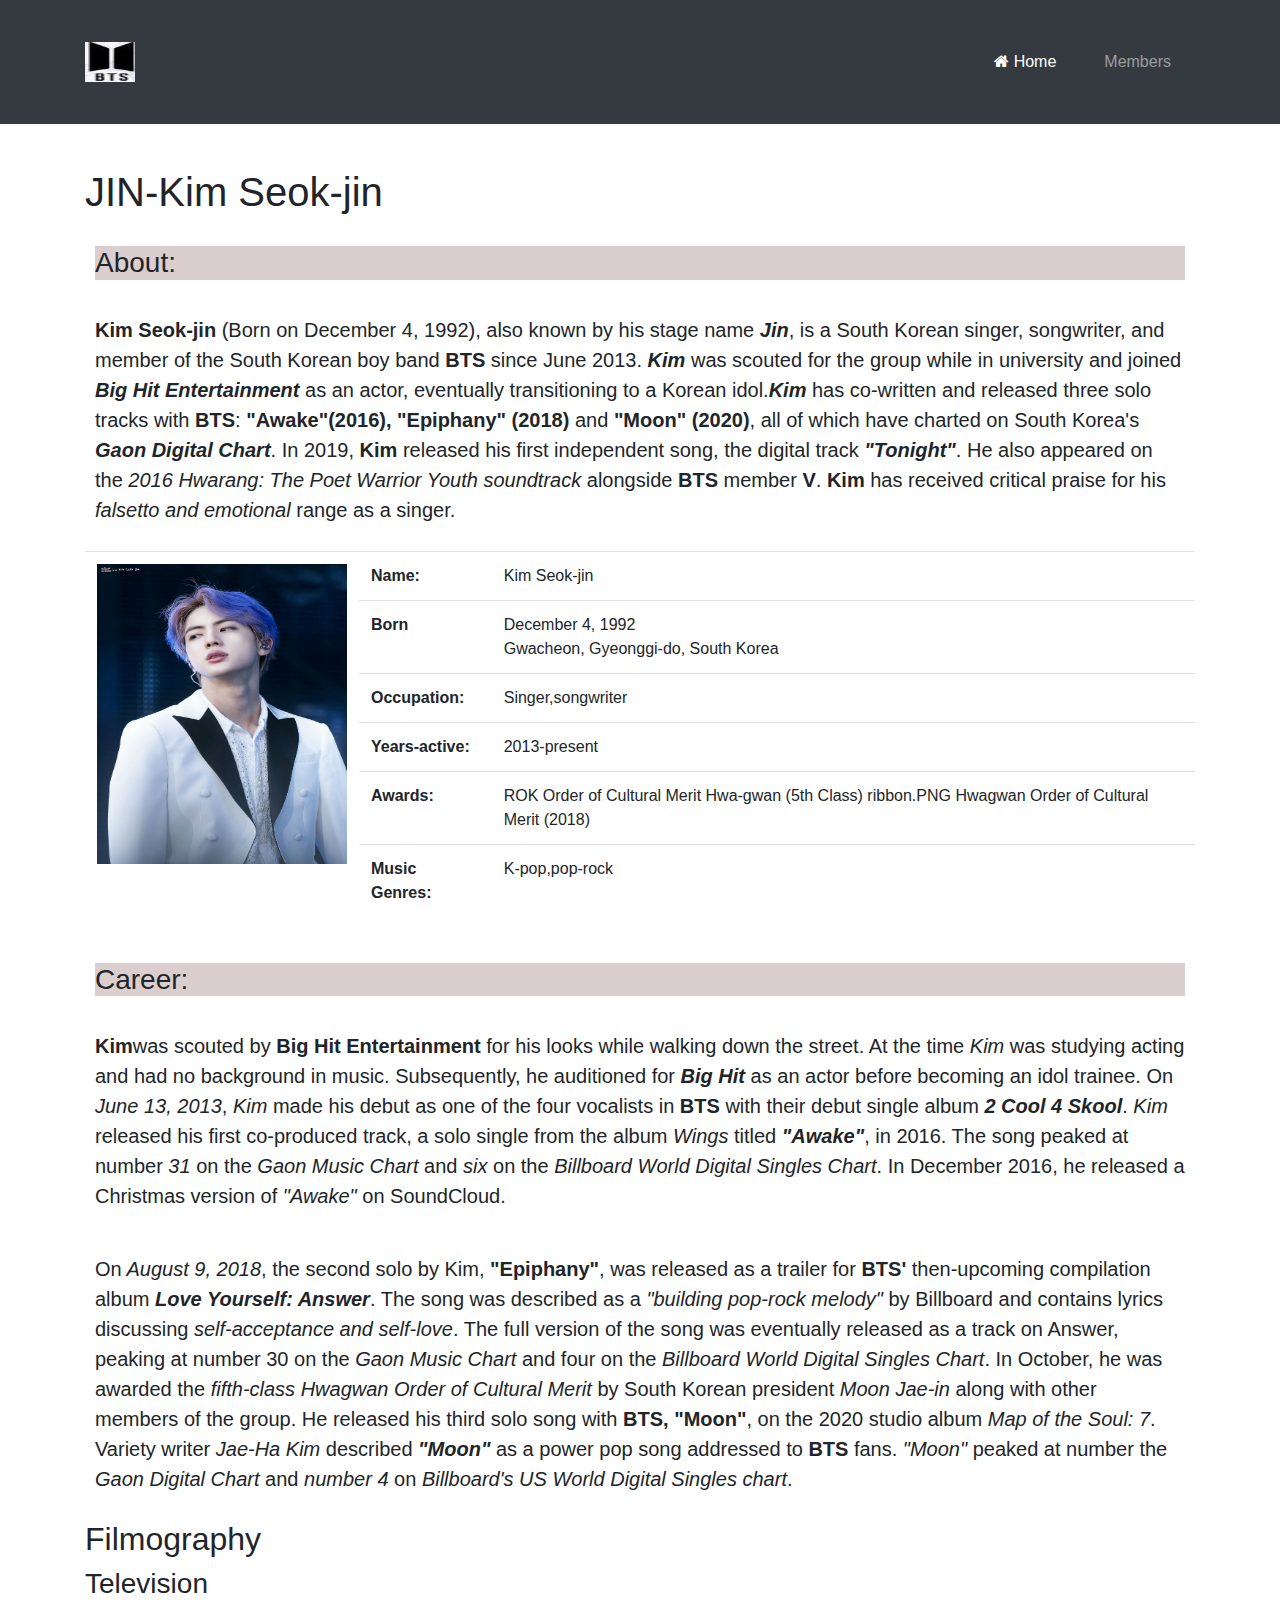
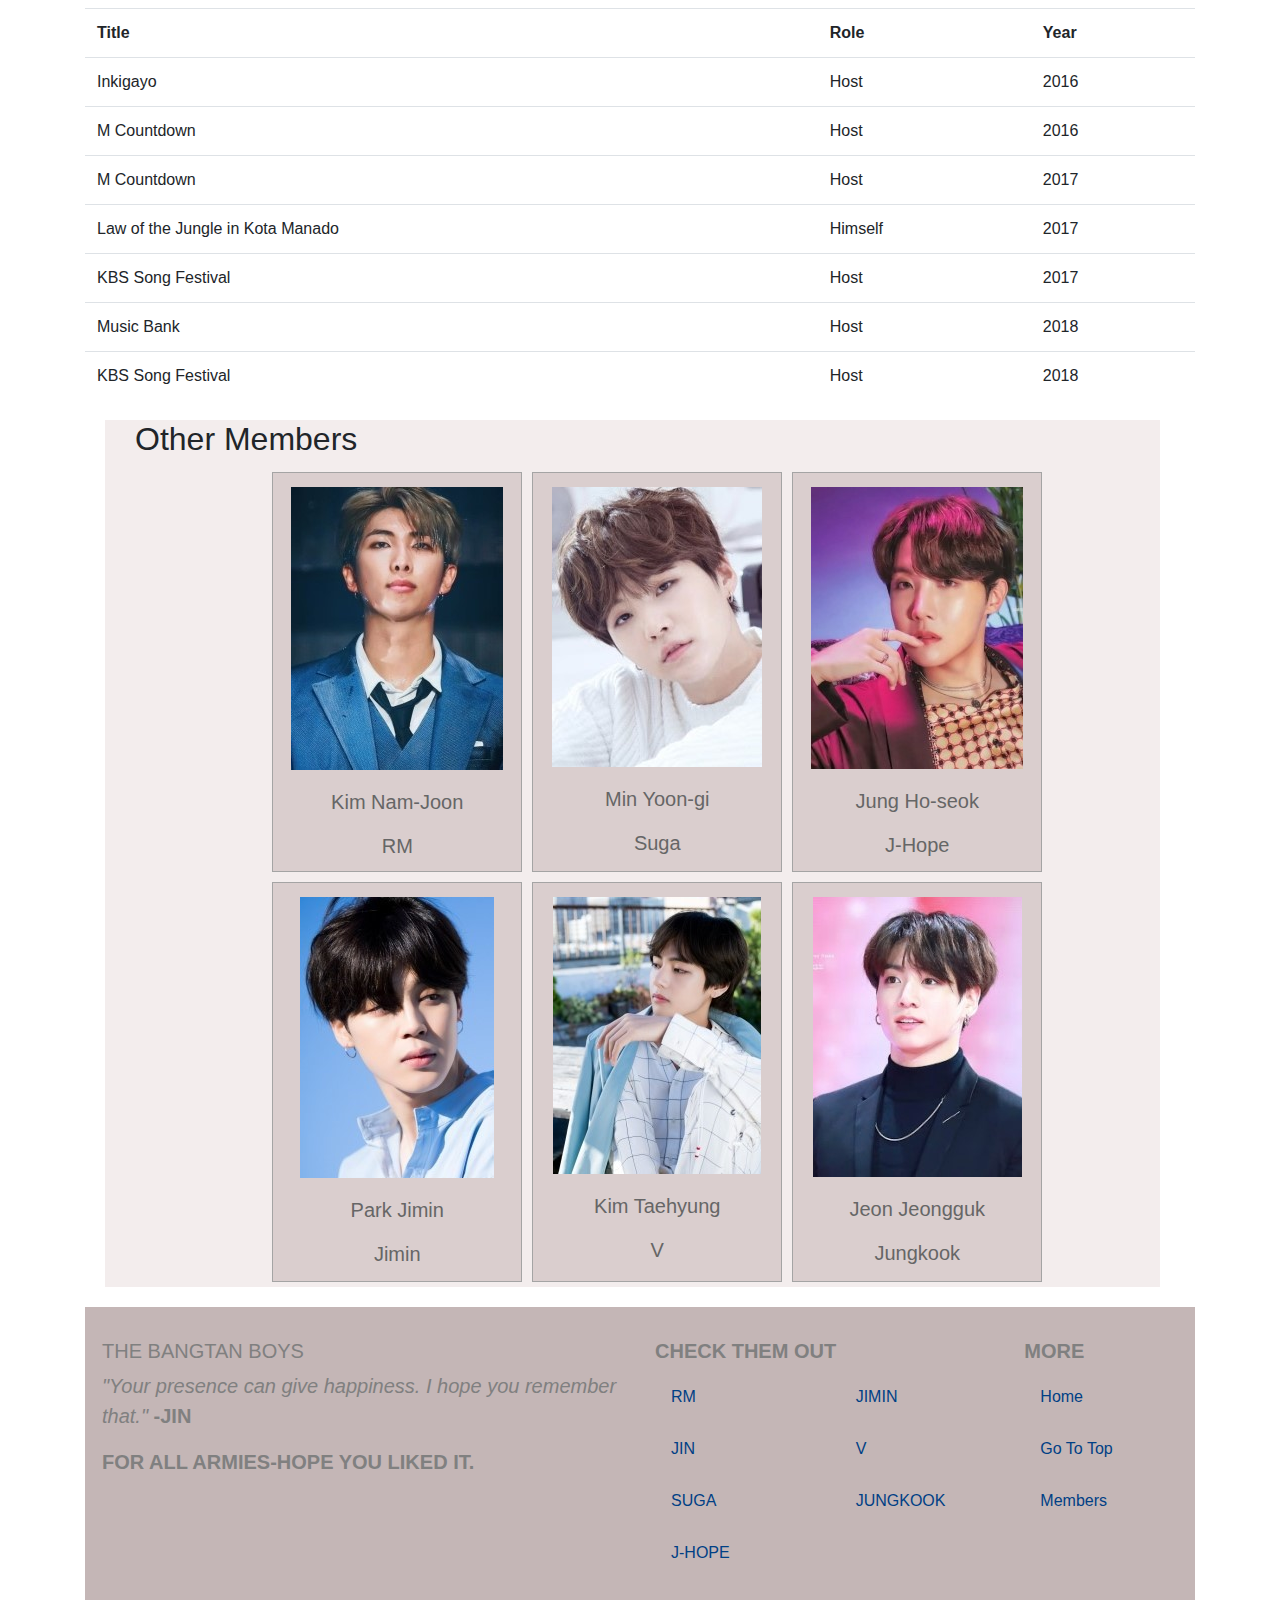
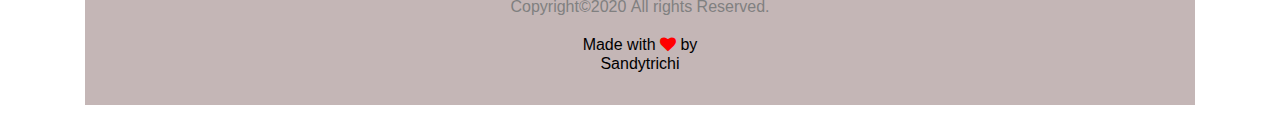
<file: views/jin.html>
<!DOCTYPE html>
<!--
To change this license header, choose License Headers in Project Properties.
To change this template file, choose Tools | Templates
and open the template in the editor.
-->
<html>
    <head>
      <meta charset="UTF-8">
        <title>BTSWorld-JIN</title>
        <meta name="viewport" content="width=device-width, initial-scale=1.0">
        <link rel="stylesheet" type="text/css" href="../assets/css/style.css">
        <link rel="stylesheet" href="https://stackpath.bootstrapcdn.com/bootstrap/4.5.2/css/bootstrap.min.css"
    integrity="sha384-JcKb8q3iqJ61gNV9KGb8thSsNjpSL0n8PARn9HuZOnIxN0hoP+VmmDGMN5t9UJ0Z" crossorigin="anonymous">
  <script src="https://code.jquery.com/jquery-3.5.1.min.js"></script>
  <script src="https://stackpath.bootstrapcdn.com/bootstrap/4.5.2/js/bootstrap.min.js"></script>
        <link rel="stylesheet" href="https://stackpath.bootstrapcdn.com/font-awesome/4.7.0/css/font-awesome.min.css"
    integrity="sha384-wvfXpqpZZVQGK6TAh5PVlGOfQNHSoD2xbE+QkPxCAFlNEevoEH3Sl0sibVcOQVnN" crossorigin="anonymous">
  </head>
    <body>
        <!--NAVBAR-->
  <nav class="navbar navbar-dark bg-dark navbar-expand-sm">
    <div class="container">
      <button class="navbar-toggler" type="button" data-toggle="collapse" data-target="#Navbar">
        <span class="navbar-toggler-icon"></span>
      </button>
      <a class="navbar-brand mr-auto" href="#"><img src="../assets/img/logo2a.jpg" height="40" width="50" alt="BTS"></a>
      <div class="collapse navbar-collapse" id="Navbar">
        <ul class="navbar-nav ml-auto justify-content-end">
          <li class="nav-item active"><a class="nav-link" href="../index.html"><span class="fa fa-home"></span> Home</a></li>
          <!--<li class="nav-item"><a class="nav-link" href="#">Achievements</a></li>-->
          <li class="nav-item"><a class="nav-link" href="#oth">Members</a></li>
        </ul>
      </div>
    </div>
  </nav>
        <div class="container">
           <!-- <div id="header">
            <a href="#" class="logo">
                <img src="../assets/img/logo2a.jpg" alt="BTS">
            </a>
            <nav>
                <ul>
                    <li title="go to main page"><a href="../index.html" style="color: black;text-decoration: none">Home</a></li>
                    <li title="know other members"><a href="#oth"  style="color: black;text-decoration: none">Members</a></li>
                </ul>
            </nav>   
            </div>-->
            <br>
            <h1 id="head">JIN-Kim Seok-jin</h1>
            <div>
            <div class="idolintro">
                <header style="background: #DACECE ">    <h3>About:</h3></header><br>
          <p><b>Kim Seok-jin</b> (Born on December 4, 1992), also known by his stage name <i><b>Jin</b></i>, is a South Korean singer, songwriter, and member of the South Korean boy band <b>BTS</b> since June 2013. <i><b>Kim</b></i> was scouted for the group while in university and joined <i><b>Big Hit Entertainment</b></i> as an actor, eventually transitioning to a Korean idol.<i><b>Kim</b></i> has co-written and released three solo tracks with <b>BTS</b>: <b>"Awake"(2016), "Epiphany" (2018)</b> and <b>"Moon" (2020)</b>, all of which have charted on South Korea's <i><b>Gaon Digital Chart</b></i>. In 2019, <b>Kim</b> released his first independent song, the digital track <i><b>"Tonight"</b></i>. He also appeared on the <i>2016 Hwarang: The Poet Warrior Youth soundtrack</i> alongside <b>BTS</b> member <b>V</b>.<b> Kim </b>has received critical praise for his <i>falsetto and emotional</i> range as a singer.</p> 
       </div>
           
                    
                   <div class="table-responsive">
            <table class="table">
               
                <tbody>
                    <tr>
                        <td rowspan="6"><img src="../assets/img/jin1.jpg" alt="JIN" width="250" height="300"></td>
                        <td><b>Name:</b></td><td>Kim Seok-jin</td>
                    </tr>
                    <tr>
                        <td><b>Born</b></td><td>December 4, 1992<br>Gwacheon, Gyeonggi-do, South Korea</td>
                    </tr>
                    <tr>
                        <td><b>Occupation:</b></td><td>Singer,songwriter</td>
                    </tr>
                    <tr>
                        <td><b>Years-active:</b></td><td>2013-present</td>
                    </tr>
                    <tr>
                        <td><b>Awards:</b></td><td>ROK Order of Cultural Merit Hwa-gwan (5th Class) ribbon.PNG Hwagwan Order of Cultural Merit (2018)</td>
                    </tr>
                    <tr>
                        <td><b>Music Genres:</b></td><td>K-pop,pop-rock</td>
                    </tr>
                </tbody>
            </table>
                </div>
       
         <div>
        <div id="begin">
            <header style="background: #DACECE ">
                <h3>Career:</h3></header><br>
            <p>    <b>Kim</b>was scouted by <b>Big Hit Entertainment</b> for his looks while walking down the street. At the time <i>Kim</i> was studying acting and had no background in music. Subsequently, he auditioned for<i><b> Big Hit</b></i> as an actor before becoming an idol trainee. On <i>June 13, 2013</i>, <i>Kim</i> made his debut as one of the four vocalists in <b>BTS</b> with their debut single album <i><b>2 Cool 4 Skool</b></i>. <i>Kim </i>released his first co-produced track, a solo single from the album <i>Wings</i> titled <i><b>"Awake"</b></i>, in 2016. The song peaked at number<i> 31</i> on the <i>Gaon Music Chart</i> and <i>six</i> on the <i>Billboard World Digital Singles Chart</i>. In December 2016, he released a Christmas version of <i>"Awake"</i> on SoundCloud.</p>
            <br>
            <p> On<i> August 9, 2018</i>, the second solo by Kim,<b> "Epiphany"</b>, was released as a trailer for <b>BTS'</b> then-upcoming compilation album <i><b>Love Yourself: Answer</b></i>. The song was described as a <i>"building pop-rock melody"</i> by Billboard and contains lyrics discussing <i>self-acceptance and self-love</i>. The full version of the song was eventually released as a track on Answer, peaking at number 30 on the <i>Gaon Music Chart</i> and four on the <i>Billboard World Digital Singles Chart</i>. In October, he was awarded the <i>fifth-class Hwagwan Order of Cultural Merit</i> by South Korean president <i>Moon Jae-in</i> along with other members of the group. He released his third solo song with<b> BTS, "Moon"</b>, on the 2020 studio album <i>Map of the Soul: 7</i>. Variety writer <i>Jae-Ha Kim</i> described <i><b>"Moon"</b></i> as a power pop song addressed to <b>BTS</b> fans.<i> "Moon"</i> peaked at number the<i> Gaon Digital Chart</i> and <i>number 4</i> on <i>Billboard's US World Digital Singles chart</i>.</p>
        </div>
        </div>
        <div>
            <div id="works">
                <h2>Filmography</h2>
                
                <h3>Television</h3>
            </div>
            <table class="table">
                <tbody>
                    <tr>
                        
                        <th>Title</th>
                        <th>Role</th>
                        <th>Year</th> 
                    </tr>
                    <tr>
                        <td>Inkigayo</td><td>Host</td><td>2016</td>
                    </tr>
                     <tr>
                        <td>M Countdown</td><td>Host</td><td>2016</td>
                    </tr>
                   <tr>
                        <td>M Countdown</td><td>Host</td><td>2017</td>
                    </tr>
                    <tr>
                        <td>Law of the Jungle in Kota Manado</td><td>Himself</td><td>2017</td>
                    </tr>
                    <tr>
                        <td>KBS Song Festival</td><td>Host</td><td>2017</td>
                        
                    </tr>
                    <tr>
                        <td>Music Bank</td><td>Host</td><td>2018</td>
                    </tr>
                     <tr>
                        <td>KBS Song Festival</td><td>Host</td><td>2018</td>
                    </tr>
                </tbody>
            </table>
        </div>
            <div class="ref">
                <div id="oth"> <h2 style="margin-left: 30px ; margin-top: 20px;">Other Members</h2>
                </div>
                <div class="contain" style="padding-left: 50px" >
            <div class="thumbnail">
               <div class="imgBox">
              <img src="../assets/img/RM.jpg" alt="RM">
                <div class="preview">
                     <a href="rm.html">
                    <div class="data">
                      <h5>The Rap Master</h5>
                      <p>Click to know more about RM</p>
                    </div></a>
                </div>
            <h4>Kim Nam-Joon</h4>
            <h4>RM</h4>
            </div></div>
            <div class="thumbnail">
               <div class="imgBox">
            <img src="../assets/img/SUGA.jpg" alt="Suga">
            <div class="preview">
                     <a href="suga.html">
                    <div class="data">
                      <h5>YOON-GI</h5>
                      <p>Click to know more about SUGA</p>
                    </div></a>
                </div>
            <h4>Min Yoon-gi</h4>
            <h4>Suga</h4>
                 </div></div>
             <div class="thumbnail">
                  <div class="imgBox">
            <img src="../assets/img/JHOPE.jpg" alt="J-hope">
            <div class="preview">
                     <a href="jhope.html">
                    <div class="data">
                      <h5>HO-SEOK</h5>
                      <p>Click to know more about JHOPE</p>
                    </div></a>
                </div>
            <h4>Jung Ho-seok</h4>
            <h4>J-Hope</h4>
                  </div></div></div>
            <div class="contain" style="padding-left: 50px">
            <div class="thumbnail">
                 <div class="imgBox">
            <img src="../assets/img/IN1A.jpg" alt="Jimin">
            <div class="preview">
                     <a href="jimin.html">
                    <div class="data">
                      <h5>PARK JMIIN</h5>
                      <p>Click to know more about JMIIN</p>
                    </div></a>
                </div>
           <h4>Park Jimin</h4>
            <h4>Jimin</h4>
                 </div></div>
        
        <div class="thumbnail">
             <div class="imgBox">
            <img src="../assets/img/TAE.jpg" alt="Kim Taehyung">
            <div class="preview">
                     <a href="v.html">
                    <div class="data">
                      <h5>TAEHYUNG</h5>
                      <p>Click to know more about V</p>
                    </div></a>
                </div>
            <h4>Kim Taehyung</h4>
            <h4>V</h4>
             </div></div>
        <div class="thumbnail">
            <div class="imgBox">
            <img src="../assets/img/KOOKIE.jpg" alt="Jungkook">
            <div class="preview">
                     <a href="kookie.html">
                    <div class="data">
                      <h5>JUNGKOOK</h5>
                      <p>Click to know more about KOOKIE</p>
                    </div></a>
                </div>
            <h4>Jeon Jeongguk</h4>
            <h4>Jungkook</h4>
             </div></div>
        </div>
            </div>
            </div>
   <!-- <hr style="height: 1px;border: none;color: #333;background-color: #333;" />-->
   <footer style="background-color: #c4b6b6;color: gray ;" class="mb-0 p-3">
    <div class="row mt-3">
      <div class="col-md-6 d-flex align-items-left flex-column px-3">
        <h5 class="text-uppercase">THE BANGTAN BOYS</h5>
        <p><cite>"Your presence can give happiness. I hope you remember that."</cite>
          <strong>-JIN</strong></p>
        <p><strong>FOR ALL ARMIES-HOPE YOU LIKED IT.</strong></p>
      </div>
      <div class="col-md-4">
        <h5 style="text-transform: uppercase;"><strong>Check them out</strong></h5>
        <div class="row">
          <div class=" col-6 col-md-6">
            <ul class="list-unstyled d-inline">
              <li>
                <a href="views/rm.html" style="color:black;text-decoration: none;color: #004085;">RM</a>
              </li>
              <li>
                <a href="views/jin.html" style="color:black;text-decoration: none;color: #004085;">JIN</a>
              </li>
              <li>
                <a href="views/suga.html" style="color:black;text-decoration: none;color: #004085;">SUGA</a>
              </li>
              <li>
                <a href="views/jhope.html" style="color:black;text-decoration: none;color: #004085;">J-HOPE</a>
              </li>
            </ul>
          </div>
         <div class="col-6 col-md-6">
            <ul class="list-unstyled d-inline">
              <li>
                <a href="views/jimin.html" style="color:black;text-decoration: none;color: #004085;">JIMIN</a>
              </li>
              <li>
                <a href="views/v.html" style="color:black;text-decoration: none;color: #004085;">V</a>
              </li>
              <li>
                <a href="views/kookie.html" style="color:black;text-decoration: none;color: #004085;">JUNGKOOK</a>
              </li>
            </ul>
          </div>
        </div>
        </div>
      <div class="col-md-2 d-flex align-items-left flex-column">
        <h5><strong>MORE</strong></h5>
        <ul class="list-unstyled">
          <li>
            <a href="../index.html" style="color:black;text-decoration: none;color: #004085;">Home</a>
          </li>
          <li>
            <a href="#head" style="color:black;text-decoration: none;color: #004085;">Go To Top</a>
          </li>
          <li>
            <a href="#oth" style="color:black;text-decoration: none;color: #004085;">Members</a>
          </li>
        </ul>
      </div>
    </div>
  <!-- COPYRIGHT -->
  <div class="text-center m-3">
      Copyright&copy;2020&nbsp;All rights Reserved.
    </div>
    <div class="text-center m-3" style="color:black !important">
      <h6>Made with <i class="fa fa-heart hearticon" style="color: red;"></i> by <br> <span>Sandytrichi</span></h6>
    </div>
  </footer>  

    </body>
  </html>
</file>
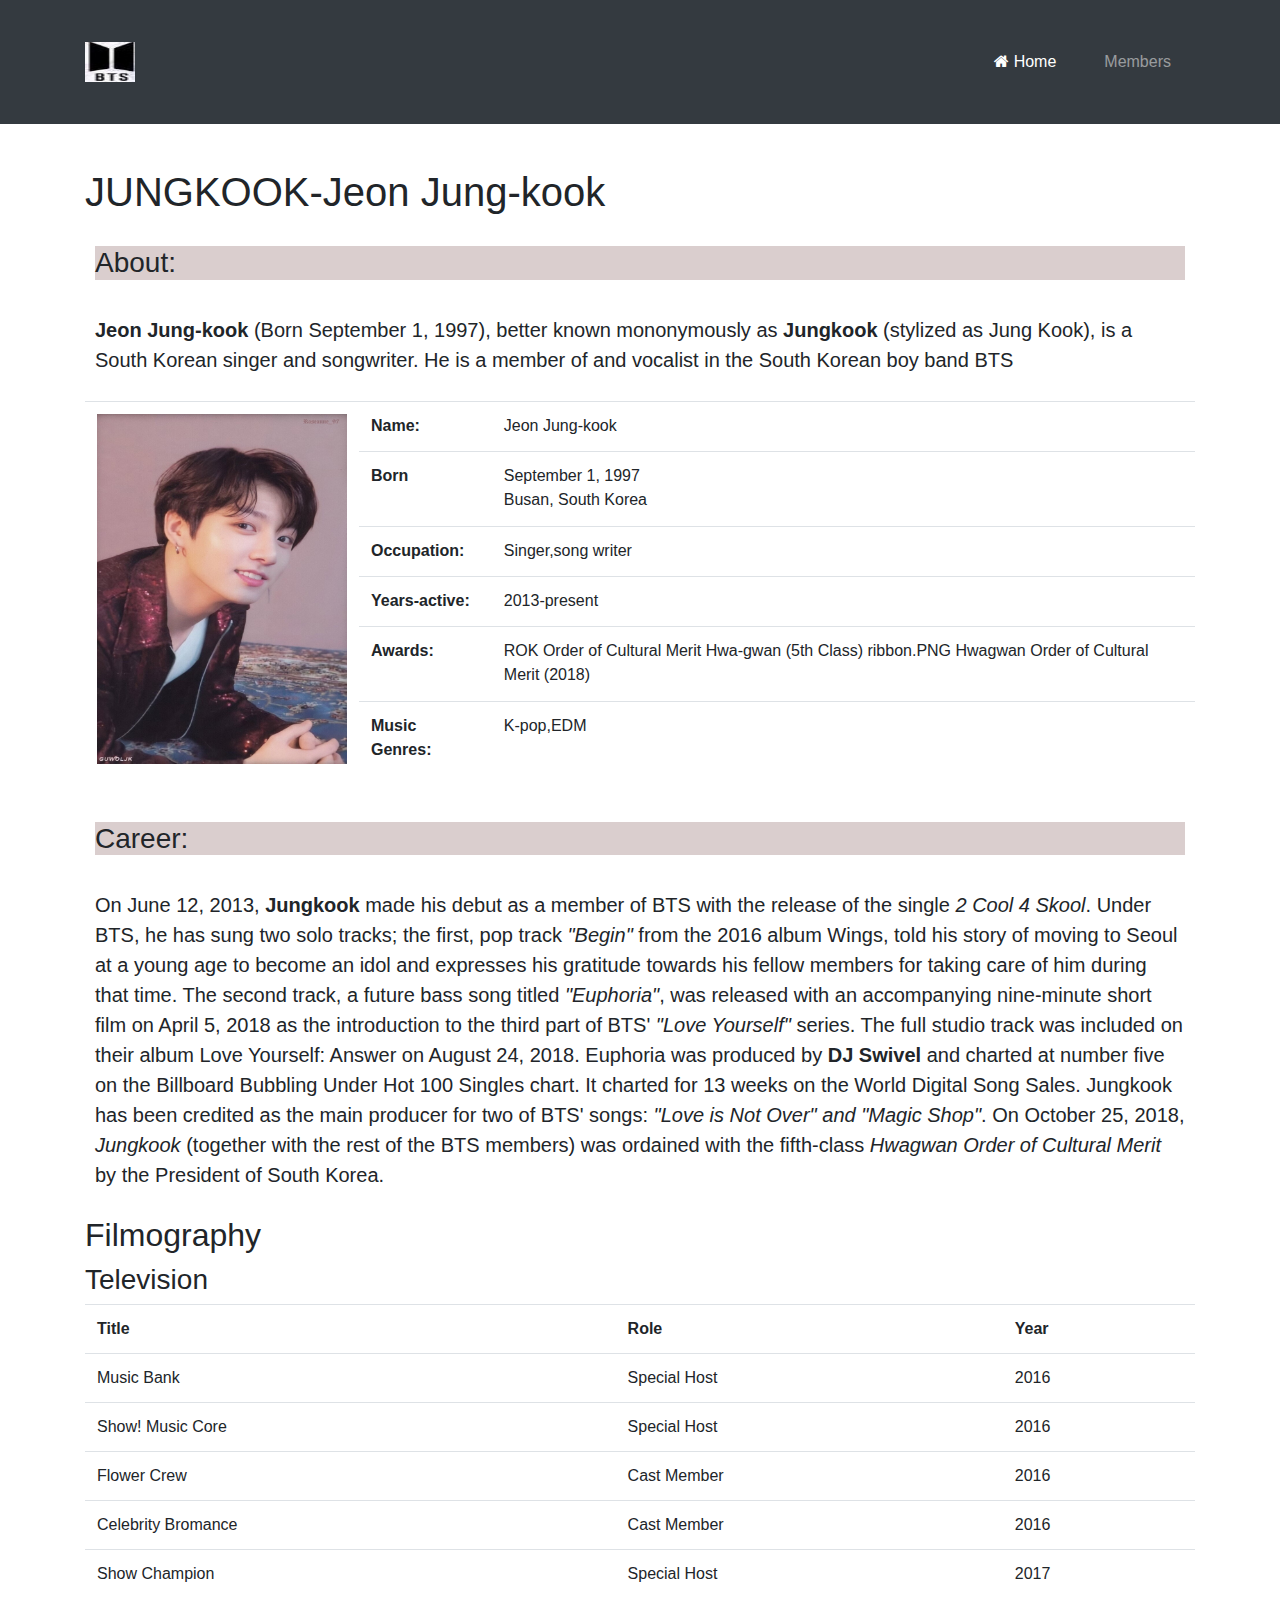
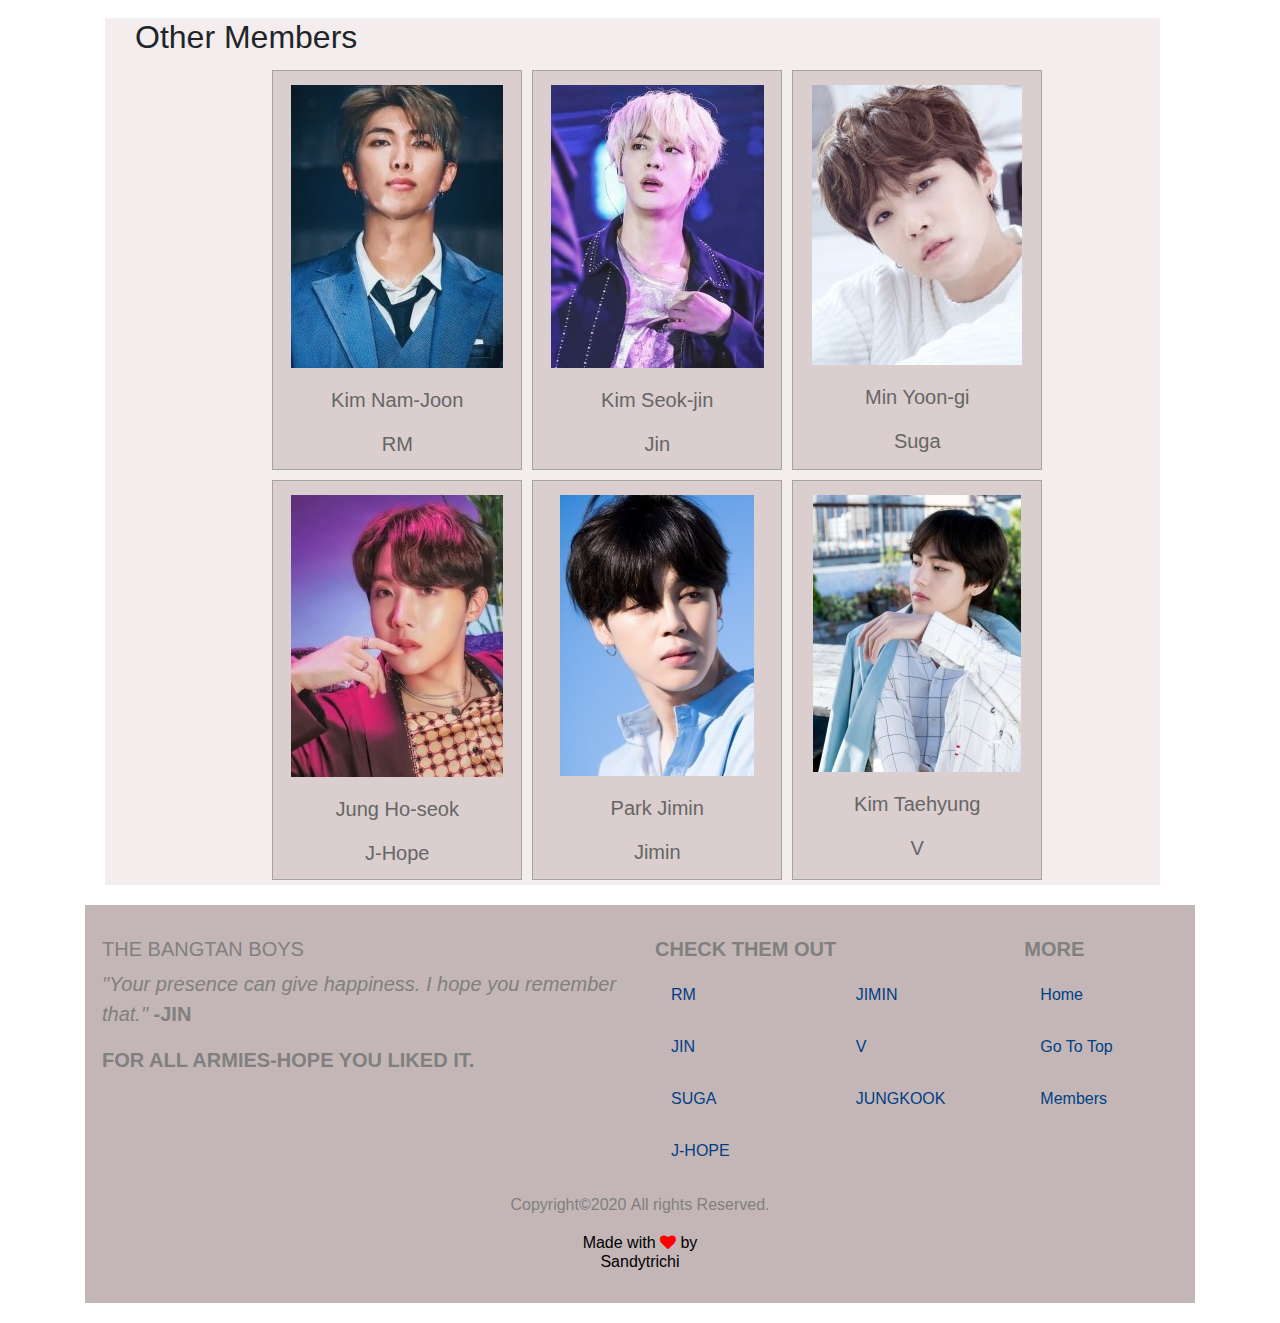
<file: views/kookie.html>
<!DOCTYPE html>
<!--
To change this license header, choose License Headers in Project Properties.
To change this template file, choose Tools | Templates
and open the template in the editor.
-->
<html>
    <head>
      <meta charset="UTF-8">
        <title>BTSWorld-KOOKIE</title>
        <meta name="viewport" content="width=device-width, initial-scale=1.0">
        <link rel="stylesheet" type="text/css" href="../assets/css/style.css">
        <link rel="stylesheet" href="https://stackpath.bootstrapcdn.com/bootstrap/4.5.2/css/bootstrap.min.css"
    integrity="sha384-JcKb8q3iqJ61gNV9KGb8thSsNjpSL0n8PARn9HuZOnIxN0hoP+VmmDGMN5t9UJ0Z" crossorigin="anonymous">
  <script src="https://code.jquery.com/jquery-3.5.1.min.js"></script>
  <script src="https://stackpath.bootstrapcdn.com/bootstrap/4.5.2/js/bootstrap.min.js"></script>
        <link rel="stylesheet" href="https://stackpath.bootstrapcdn.com/font-awesome/4.7.0/css/font-awesome.min.css"
    integrity="sha384-wvfXpqpZZVQGK6TAh5PVlGOfQNHSoD2xbE+QkPxCAFlNEevoEH3Sl0sibVcOQVnN" crossorigin="anonymous">
 </head>
    <body>
        <!--NAVBAR-->
  <nav class="navbar navbar-dark bg-dark navbar-expand-sm">
    <div class="container">
      <button class="navbar-toggler" type="button" data-toggle="collapse" data-target="#Navbar">
        <span class="navbar-toggler-icon"></span>
      </button>
      <a class="navbar-brand mr-auto" href="#"><img src="../assets/img/logo2a.jpg" height="40" width="50" alt="BTS"></a>
      <div class="collapse navbar-collapse" id="Navbar">
        <ul class="navbar-nav ml-auto justify-content-end">
          <li class="nav-item active"><a class="nav-link" href="../index.html"><span class="fa fa-home"></span> Home</a></li>
          <!--<li class="nav-item"><a class="nav-link" href="#">Achievements</a></li>-->
          <li class="nav-item"><a class="nav-link" href="#oth">Members</a></li>
        </ul>
      </div>
    </div>
  </nav>
        <div class="container">
          <!--  <div id="header">
            <a href="#" class="logo">
                <img src="../assets/img/logo2a.jpg" alt="BTS">
            </a>
            <nav>
                <ul>
                    <li title="go to main page"><a href="../index.html" style="color: black;text-decoration: none; color: black">Home</a></li>
                    <li title="know other members"><a href="#oth" style="color: black;text-decoration: none; color: black">Members</a></li>
                </ul>
            </nav>   
            </div>-->
            <br>
            <h1 id="head">JUNGKOOK-Jeon Jung-kook</h1>
            <div>
            <div class="idolintro">
                <header style="background: #DACECE ">    <h3>About:</h3></header><br>
                <p><b>Jeon Jung-kook</b> (Born September 1, 1997), better known mononymously as <b>Jungkook</b> (stylized as Jung Kook), is a South Korean singer and songwriter. He is a member of and vocalist in the South Korean boy band BTS</p>
            </div>
           
                <div class="table-responsive">
            <table class="table">
                <tbody>
                    <tr>
                        <td rowspan="6"><img src="../assets/img/jungkook1.jpg" alt="JUNGKOOK" width="250" height="350"></td>
                        <td><b>Name:</b></td><td>Jeon Jung-kook</td>
                    </tr>
                    <tr>
                        <td><b>Born</b></td><td>September 1, 1997<br>Busan, South Korea</td>
                    </tr>
                    <tr>
                        <td><b>Occupation:</b></td><td>Singer,song writer</td>
                    </tr>
                    <tr>
                        <td><b>Years-active:</b></td><td>2013-present</td>
                    </tr>
                    <tr>
                        <td><b>Awards:</b></td><td>ROK Order of Cultural Merit Hwa-gwan (5th Class) ribbon.PNG Hwagwan Order of Cultural Merit (2018)</td>
                    </tr>
                    <tr>
                        <td><b>Music Genres:</b></td><td>K-pop,EDM</td>
                    </tr>
                </tbody>
            </table>
                </div>
         <div>
        <div id="begin">
            <header style="background: #DACECE ">
                <h3>Career:</h3></header><br>
                <p>On June 12, 2013, <b>Jungkook</b> made his debut as a member of BTS with the release of the single <i>2 Cool 4 Skool</i>. Under BTS, he has sung two solo tracks; the first, pop track <i>"Begin"</i> from the 2016 album Wings, told his story of moving to Seoul at a young age to become an idol and expresses his gratitude towards his fellow members for taking care of him during that time. The second track, a future bass song titled <i>"Euphoria"</i>, was released with an accompanying nine-minute short film on April 5, 2018 as the introduction to the third part of BTS' <i>"Love Yourself"</i> series. The full studio track was included on their album Love Yourself: Answer on August 24, 2018. Euphoria was produced by <b>DJ Swivel</b> and charted at number five on the Billboard Bubbling Under Hot 100 Singles chart. It charted for 13 weeks on the World Digital Song Sales.
                    Jungkook has been credited as the main producer for two of BTS' songs: <i>"Love is Not Over" and "Magic Shop"</i>. On October 25, 2018, <i>Jungkook</i> (together with the rest of the BTS members) was ordained with the fifth-class <i>Hwagwan Order of Cultural Merit</i> by the President of South Korea.</p>   
        </div>
        </div>
        <div>
            <div id="works">
                <h2>Filmography</h2>
                
                <h3>Television</h3>
            </div>
            <table class="table">
                <tbody>
                    <tr>
                        
                        <th>Title</th>
                        <th>Role</th>
                        <th>Year</th> 
                    </tr>
                    <tr>
                        <td>Music Bank</td><td>Special Host</td><td>2016</td>
                    </tr>
                     <tr>
                        <td>Show! Music Core</td><td>Special Host</td><td>2016</td>
                    </tr>
                   <tr>
                        <td>Flower Crew</td><td>Cast Member</td><td>2016</td>
                    </tr>
                    <tr>
                        <td>Celebrity Bromance</td><td>Cast Member</td><td>2016</td>
                    </tr>
                    <tr>
                        <td>Show Champion</td><td>Special Host</td><td>2017</td>
                     </tr>
               </tbody>
            </table>
        </div>
            <div class="ref">
                <div id="oth">   <h2 style="margin-left: 30px ; margin-top: 20px;">Other Members</h2>
        
                </div>
                    <div class="contain" style="padding-left: 50px" >
            <div class="thumbnail">
               <div class="imgBox">
              <img src="../assets/img/RM.jpg" alt="RM">
                <div class="preview">
                     <a href="rm.html">
                    <div class="data">
                      <h5>The Rap Master</h5>
                      <p>Click to know more about RM</p>
                    </div></a>
                </div>
            <h4>Kim Nam-Joon</h4>
            <h4>RM</h4>
            </div></div>
                    <div class="thumbnail">
             <div class="imgBox">
             <img src="../assets/img/JIN4.jpg" alt="Jin">
            <div class="preview">
                     <a href="jin.html">
                    <div class="data">
                      <h5>SEOK-JIN</h5>
                      <p>Click to know more about JIN</p>
                    </div></a>
                </div>
            <h4>Kim Seok-jin</h4>
            <h4>Jin</h4>
             </div></div>    
                        
            <div class="thumbnail">
               <div class="imgBox">
            <img src="../assets/img/SUGA.jpg" alt="Suga">
            <div class="preview">
                     <a href="suga.html">
                    <div class="data">
                      <h5>YOON-GI</h5>
                      <p>Click to know more about SUGA</p>
                    </div></a>
                </div>
            <h4>Min Yoon-gi</h4>
            <h4>Suga</h4>
                 </div></div>
             </div>
            <div class="contain" style="padding-left: 50px">
                <div class="thumbnail">
                  <div class="imgBox">
            <img src="../assets/img/JHOPE.jpg" alt="J-hope">
            <div class="preview">
                     <a href="jhope.html">
                    <div class="data">
                      <h5>HO-SEOK</h5>
                      <p>Click to know more about JHOPE</p>
                    </div></a>
                </div>
            <h4>Jung Ho-seok</h4>
            <h4>J-Hope</h4>
                  </div></div>
            <div class="thumbnail">
                 <div class="imgBox">
            <img src="../assets/img/IN1A.jpg" alt="Jimin">
            <div class="preview">
                     <a href="jimin.html">
                    <div class="data">
                      <h5>PARK JMIIN</h5>
                      <p>Click to know more about JMIIN</p>
                    </div></a>
                </div>
           <h4>Park Jimin</h4>
            <h4>Jimin</h4>
                 </div></div>
        
        
        <div class="thumbnail">
            <div class="imgBox">
            <img src="../assets/img/TAE.jpg" alt="Kim Taehyung">
            <div class="preview">
                     <a href="v.html">
                    <div class="data">
                      <h5>TAEHYUNG</h5>
                      <p>Click to know more about V</p>
                    </div></a>
                </div>
            <h4>Kim Taehyung</h4>
            <h4>V</h4>
             </div></div>
        </div>
            </div>
 </div>
   <!-- <hr style="height: 1px;border: none;color: #333;background-color: #333;" />-->
   <footer style="background-color: #c4b6b6;color: gray ;" class="mb-0 p-3">
    <div class="row mt-3">
      <div class="col-md-6 d-flex align-items-left flex-column px-3">
        <h5 class="text-uppercase">THE BANGTAN BOYS</h5>
        <p><cite>"Your presence can give happiness. I hope you remember that."</cite>
          <strong>-JIN</strong></p>
        <p><strong>FOR ALL ARMIES-HOPE YOU LIKED IT.</strong></p>
      </div>
      <div class="col-md-4">
        <h5 style="text-transform: uppercase;"><strong>Check them out</strong></h5>
        <div class="row">
          <div class=" col-6 col-md-6">
            <ul class="list-unstyled d-inline">
              <li>
                <a href="views/rm.html" style="color:black;text-decoration: none;color: #004085;">RM</a>
              </li>
              <li>
                <a href="views/jin.html" style="color:black;text-decoration: none;color: #004085;">JIN</a>
              </li>
              <li>
                <a href="views/suga.html" style="color:black;text-decoration: none;color: #004085;">SUGA</a>
              </li>
              <li>
                <a href="views/jhope.html" style="color:black;text-decoration: none;color: #004085;">J-HOPE</a>
              </li>
            </ul>
          </div>
         <div class="col-6 col-md-6">
            <ul class="list-unstyled d-inline">
              <li>
                <a href="views/jimin.html" style="color:black;text-decoration: none;color: #004085;">JIMIN</a>
              </li>
              <li>
                <a href="views/v.html" style="color:black;text-decoration: none;color: #004085;">V</a>
              </li>
              <li>
                <a href="views/kookie.html" style="color:black;text-decoration: none;color: #004085;">JUNGKOOK</a>
              </li>
            </ul>
          </div>
        </div>
        </div>
      <div class="col-md-2 d-flex align-items-left flex-column">
        <h5><strong>MORE</strong></h5>
        <ul class="list-unstyled">
          <li>
            <a href="../index.html" style="color:black;text-decoration: none;color: #004085;">Home</a>
          </li>
          <li>
            <a href="#head" style="color:black;text-decoration: none;color: #004085;">Go To Top</a>
          </li>
          <li>
            <a href="#oth" style="color:black;text-decoration: none;color: #004085;">Members</a>
          </li>
        </ul>
      </div>
    </div>
  <!-- COPYRIGHT -->
  <div class="text-center m-3">
      Copyright&copy;2020&nbsp;All rights Reserved.
    </div>
    <div class="text-center m-3" style="color:black !important">
      <h6>Made with <i class="fa fa-heart hearticon" style="color: red;"></i> by <br> <span>Sandytrichi</span></h6>
    </div>
  </footer>  

    </body>
  </html>
</file>
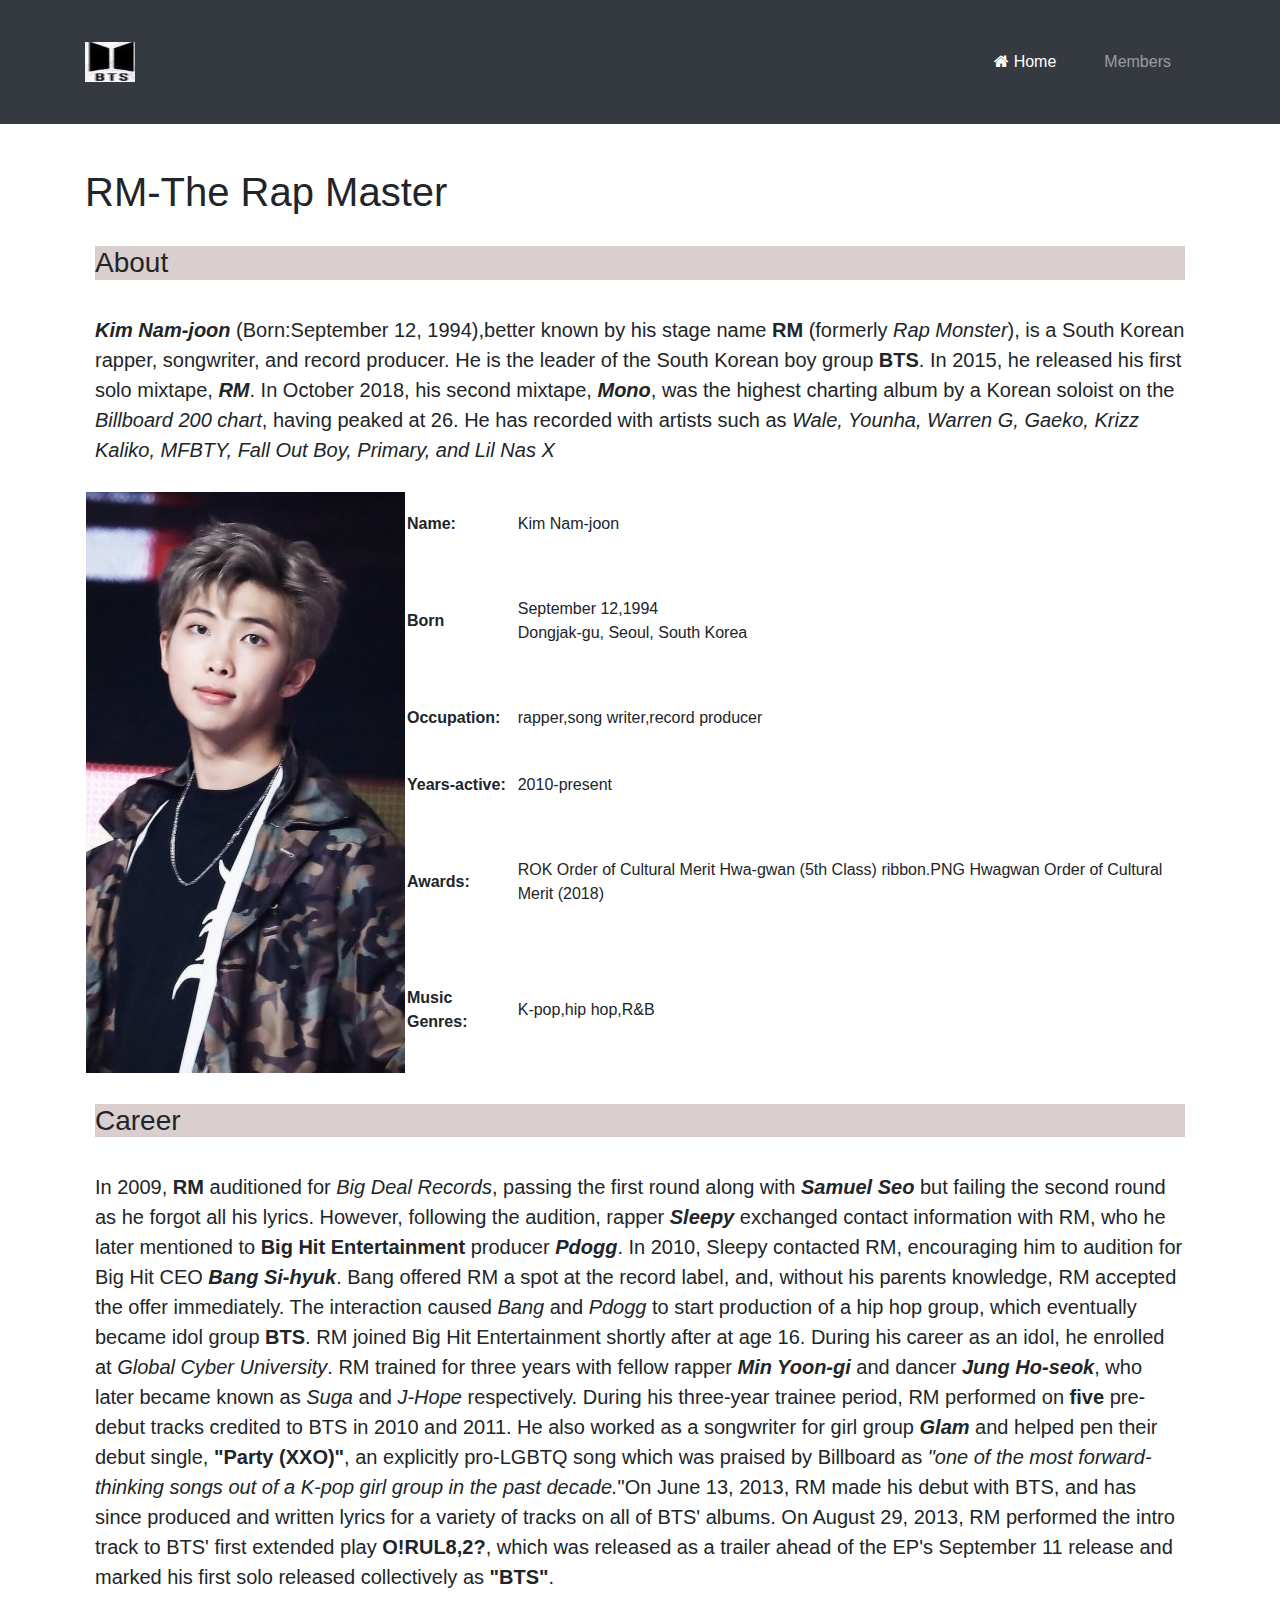
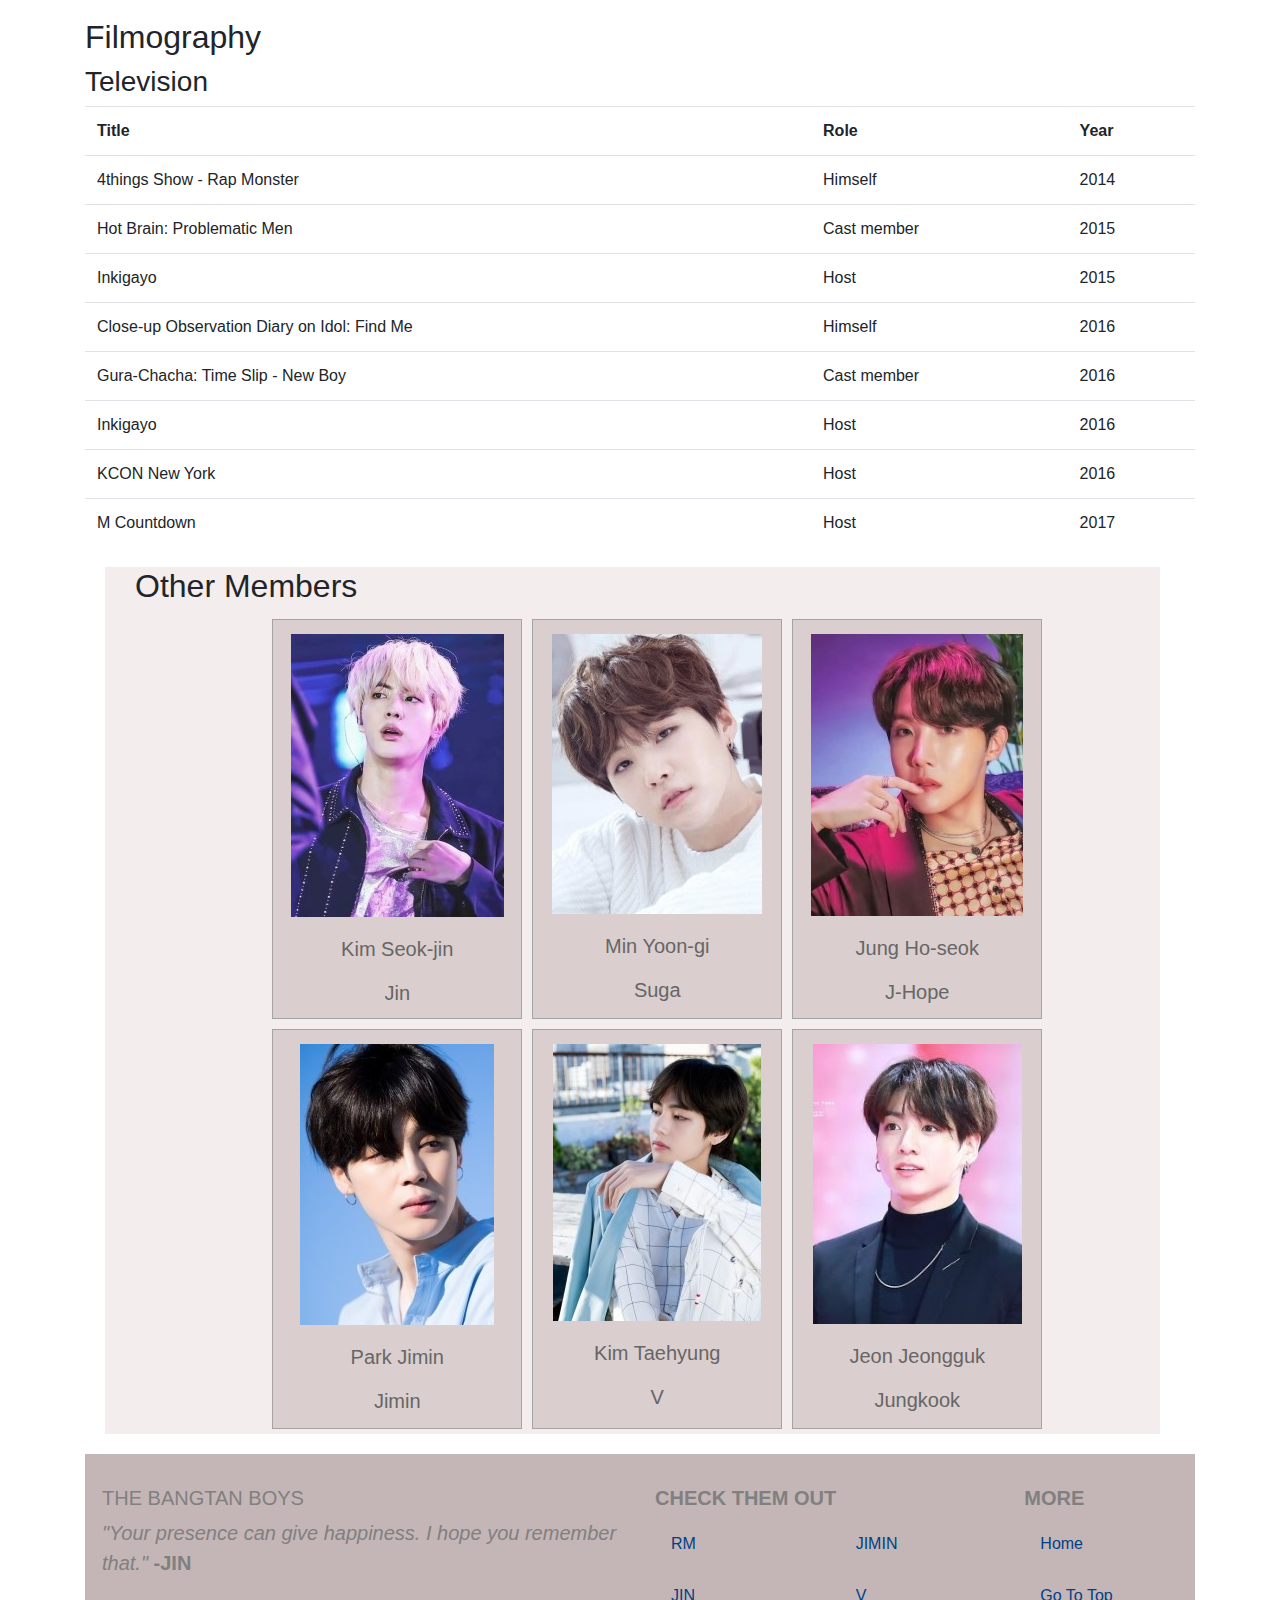
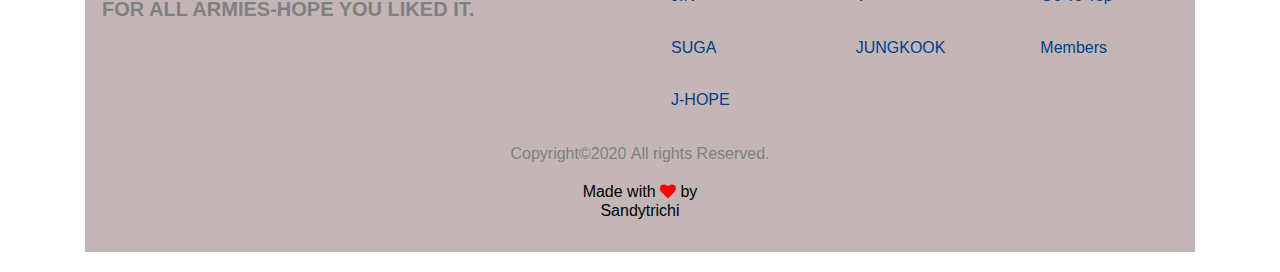
<file: views/rm.html>
<!DOCTYPE html>
<!--
To change this license header, choose License Headers in Project Properties.
To change this template file, choose Tools | Templates
and open the template in the editor.
-->
<html>

<head>
  <title>BTSWorld-RM</title>
  <meta charset="UTF-8">
  <meta name="viewport" content="width=device-width, initial-scale=1.0">
  <link rel="stylesheet" type="text/css" href="../assets/css/style.css">
  <link rel="stylesheet" href="https://stackpath.bootstrapcdn.com/bootstrap/4.5.2/css/bootstrap.min.css"
    integrity="sha384-JcKb8q3iqJ61gNV9KGb8thSsNjpSL0n8PARn9HuZOnIxN0hoP+VmmDGMN5t9UJ0Z" crossorigin="anonymous">
  <script src="https://code.jquery.com/jquery-3.5.1.min.js"></script>
  <script src="https://stackpath.bootstrapcdn.com/bootstrap/4.5.2/js/bootstrap.min.js"></script>
  <link rel="stylesheet" href="https://stackpath.bootstrapcdn.com/font-awesome/4.7.0/css/font-awesome.min.css"
    integrity="sha384-wvfXpqpZZVQGK6TAh5PVlGOfQNHSoD2xbE+QkPxCAFlNEevoEH3Sl0sibVcOQVnN" crossorigin="anonymous">
</head>

<body>
  <!--NAVBAR-->
  <nav class="navbar navbar-dark bg-dark navbar-expand-sm">
    <div class="container">
      <button class="navbar-toggler" type="button" data-toggle="collapse" data-target="#Navbar">
        <span class="navbar-toggler-icon"></span>
      </button>
      <a class="navbar-brand mr-auto" href="#"><img src="../assets/img/logo2a.jpg" height="40" width="50" alt="BTS"></a>
      <div class="collapse navbar-collapse" id="Navbar">
        <ul class="navbar-nav ml-auto justify-content-end">
          <li class="nav-item active"><a class="nav-link" href="../index.html"><span class="fa fa-home"></span> Home</a></li>
          <!--<li class="nav-item"><a class="nav-link" href="#">Achievements</a></li>-->
          <li class="nav-item"><a class="nav-link" href="#oth">Members</a></li>
        </ul>
      </div>
    </div>
  </nav>

  <div class="container">
  <!--  <div id="header">
      <a href="#" class="logo">
        <img src="../assets/img/logo2a.jpg" alt="BTS">
      </a>
      <nav>
        <ul>

          <li title="go to main page"><a href="../index.html" style="color: black;text-decoration: none">Home</a></li>
          <li title="know other members"><a href="#oth" style="color: black; text-decoration: none">Members</a></li>
        </ul>
      </nav>
    </div>-->
    <br>
    <h1 id="head">RM-The Rap Master</h1>
    <div>
      <div class="idolintro">
        <header style="background: #DACECE ">
          <h3>About</h3>
        </header><br>
        <p><i><b>Kim Nam-joon</b></i> (Born:September 12, 1994),better known by his stage name <b>RM</b> (formerly
          <i>Rap Monster</i>), is a South Korean rapper, songwriter, and record producer. He is the leader of the South
          Korean boy group <b>BTS</b>. In 2015, he released his first solo mixtape, <i><b>RM</b></i>. In October 2018,
          his second mixtape, <i><b>Mono</b></i>, was the highest charting album by a Korean soloist on the <i>Billboard
            200 chart</i>, having peaked at 26. He has recorded with artists such as <i>Wale, Younha, Warren G, Gaeko,
            Krizz Kaliko, MFBTY, Fall Out Boy, Primary, and Lil Nas X</i></p>
      </div>
      
      <div class="table-responsive">
          <table>
            <tbody>
              <tr>
                <td rowspan="6"><img src="../assets/img/rm2a.jpg" alt="RM"></td>
                <td><b>Name:</b></td>
                <td>Kim Nam-joon</td>
              </tr>
              <tr>
                <td><b>Born</b></td>
                <td>September 12,1994<br>Dongjak-gu, Seoul, South Korea</td>
              </tr>
              <tr>
                <td><b>Occupation:</b></td>
                <td>rapper,song writer,record producer</td>
              </tr>
              <tr>
                <td><b>Years-active:</b></td>
                <td>2010-present</td>
              </tr>
              <tr>
                <td><b>Awards:</b></td>
                <td>ROK Order of Cultural Merit Hwa-gwan (5th Class) ribbon.PNG Hwagwan Order of Cultural Merit (2018)
                </td>
              </tr>
              <tr>
                <td><b>Music Genres:</b></td>
                <td>K-pop,hip hop,R&B</td>
              </tr>
            </tbody>
          </table>
        </div>

    <div>
      <div id="begin">
        <header style="background: #DACECE ">
          <h3>Career</h3>
        </header><br>
        <p>In 2009, <b>RM</b> auditioned for <i>Big Deal Records</i>, passing the first round along with <i><b>Samuel
              Seo</b></i> but failing the second round as he forgot all his lyrics. However, following the audition,
          rapper <i><b>Sleepy</b></i> exchanged contact information with RM, who he later mentioned to <b>Big Hit
            Entertainment</b> producer <i><b>Pdogg</b></i>. In 2010, Sleepy contacted RM, encouraging him to audition
          for Big Hit CEO <i><b>Bang Si-hyuk</b></i>. Bang offered RM a spot at the record label, and, without his
          parents knowledge, RM accepted the offer immediately. The interaction caused <i>Bang</i> and <i>Pdogg</i> to
          start production of a hip hop group, which eventually became idol group <b>BTS</b>. RM joined Big Hit
          Entertainment shortly after at age 16. During his career as an idol, he enrolled at<i> Global Cyber
            University</i>.

          RM trained for three years with fellow rapper <i><b>Min Yoon-gi</b></i> and dancer <i><b>Jung Ho-seok</b></i>,
          who later became known as <i>Suga</i> and <i>J-Hope</i> respectively. During his three-year trainee period, RM
          performed on <b>five</b> pre-debut tracks credited to BTS in 2010 and 2011. He also worked as a songwriter for
          girl group <i><b>Glam</b></i> and helped pen their debut single, <b>"Party (XXO)"</b>, an explicitly pro-LGBTQ
          song which was praised by Billboard as <i>"one of the most forward-thinking songs out of a K-pop girl group in
            the past decade.</i>"On June 13, 2013, RM made his debut with BTS, and has since produced and written lyrics
          for a variety of tracks on all of BTS' albums. On August 29, 2013, RM performed the intro track to BTS' first
          extended play <b>O!RUL8,2?</b>, which was released as a trailer ahead of the EP's September 11 release and
          marked his first solo released collectively as <b>"BTS"</b>.</p>
      </div>
    </div>
    <div>
      <div id="works">
        <h2>Filmography</h2>

        <h3>Television</h3>
      </div>
      <table class="table">
        <tbody>
          <tr>

            <th>Title</th>
            <th>Role</th>
            <th>Year</th>
          </tr>
          <tr>
            <td>4things Show - Rap Monster</td>
            <td>Himself</td>
            <td>2014</td>
          </tr>
          <tr>
            <td>Hot Brain: Problematic Men</td>
            <td>Cast member</td>
            <td>2015</td>
          </tr>
          <tr>
            <td>Inkigayo</td>
            <td>Host</td>
            <td>2015</td>
          </tr>
          <tr>
            <td>Close-up Observation Diary on Idol: Find Me</td>
            <td>Himself</td>
            <td>2016</td>

          </tr>
          <tr>
            <td>Gura-Chacha: Time Slip - New Boy</td>
            <td>Cast member</td>
            <td>2016</td>
          </tr>
          <tr>
            <td>Inkigayo</td>
            <td>Host</td>
            <td>2016</td>
          </tr>
          <tr>
            <td>KCON New York</td>
            <td>Host</td>
            <td>2016</td>
          </tr>
          <tr>
            <td>M Countdown</td>
            <td>Host</td>
            <td>2017</td>
          </tr>
        </tbody>
      </table>
    </div>

    <div class="ref">
      <div id="oth">
        <h2 style="margin-left: 30px ; margin-top: 20px;">Other Members</h2>
      </div>
      <div class="contain" style="padding-left: 50px">
        <div class="thumbnail">
          <div class="imgBox">
            <img src="../assets/img/JIN4.jpg" alt="Jin">
            <div class="preview">
              <a href="jin.html">
                <div class="data">
                  <h5>SEOK-JIN</h5>
                  <p>Click to know more about JIN</p>
                </div>
              </a>
            </div>
            <h4>Kim Seok-jin</h4>
            <h4>Jin</h4>
          </div>
        </div>
        <div class="thumbnail">
          <div class="imgBox">
            <img src="../assets/img/SUGA.jpg" alt="Suga">
            <div class="preview">
              <a href="suga.html">
                <div class="data">
                  <h5>YOON-GI</h5>
                  <p>Click to know more about SUGA</p>
                </div>
              </a>
            </div>
            <h4>Min Yoon-gi</h4>
            <h4>Suga</h4>
          </div>
        </div>
        <div class="thumbnail">
          <div class="imgBox">
            <img src="../assets/img/JHOPE.jpg" alt="J-hope">
            <div class="preview">
              <a href="jhope.html">
                <div class="data">
                  <h5>HO-SEOK</h5>
                  <p>Click to know more about JHOPE</p>
                </div>
              </a>
            </div>
            <h4>Jung Ho-seok</h4>
            <h4>J-Hope</h4>
          </div>
        </div>
      </div>
      <div class="contain" style="padding-left: 50px">
        <div class="thumbnail">
          <div class="imgBox">
            <img src="../assets/img/IN1A.jpg" alt="Jimin">
            <div class="preview">
              <a href="jimin.html">
                <div class="data">
                  <h5>PARK JMIIN</h5>
                  <p>Click to know more about JMIIN</p>
                </div>
              </a>
            </div>
            <h4>Park Jimin</h4>
            <h4>Jimin</h4>
          </div>
        </div>

        <div class="thumbnail">
          <div class="imgBox">
            <img src="../assets/img/TAE.jpg" alt="Kim Taehyung">
            <div class="preview">
              <a href="v.html">
                <div class="data">
                  <h5>TAEHYUNG</h5>
                  <p>Click to know more about V</p>
                </div>
              </a>
            </div>
            <h4>Kim Taehyung</h4>
            <h4>V</h4>
          </div>
        </div>
        <div class="thumbnail">
          <div class="imgBox">
            <img src="../assets/img/KOOKIE.jpg" alt="Jungkook">
            <div class="preview">
              <a href="kookie.html">
                <div class="data">
                  <h5>JUNGKOOK</h5>
                  <p>Click to know more about KOOKIE</p>
                </div>
              </a>
            </div>
            <h4>Jeon Jeongguk</h4>
            <h4>Jungkook</h4>
          </div>
        </div>
      </div>
 </div>
    </div>
   <!-- <hr style="height: 1px;border: none;color: #333;background-color: #333;" />-->
   <footer style="background-color: #c4b6b6;color: gray ;" class="mb-0 p-3">
    <div class="row mt-3">
      <div class="col-md-6 d-flex align-items-left flex-column px-3">
        <h5 class="text-uppercase">THE BANGTAN BOYS</h5>
        <p><cite>"Your presence can give happiness. I hope you remember that."</cite>
          <strong>-JIN</strong></p>
        <p><strong>FOR ALL ARMIES-HOPE YOU LIKED IT.</strong></p>
      </div>
      <div class="col-md-4">
        <h5 style="text-transform: uppercase;"><strong>Check them out</strong></h5>
        <div class="row">
          <div class=" col-6 col-md-6">
            <ul class="list-unstyled d-inline">
              <li>
                <a href="views/rm.html" style="color:black;text-decoration: none;color: #004085;">RM</a>
              </li>
              <li>
                <a href="views/jin.html" style="color:black;text-decoration: none;color: #004085;">JIN</a>
              </li>
              <li>
                <a href="views/suga.html" style="color:black;text-decoration: none;color: #004085;">SUGA</a>
              </li>
              <li>
                <a href="views/jhope.html" style="color:black;text-decoration: none;color: #004085;">J-HOPE</a>
              </li>
            </ul>
          </div>
         <div class="col-6 col-md-6">
            <ul class="list-unstyled d-inline">
              <li>
                <a href="views/jimin.html" style="color:black;text-decoration: none;color: #004085;">JIMIN</a>
              </li>
              <li>
                <a href="views/v.html" style="color:black;text-decoration: none;color: #004085;">V</a>
              </li>
              <li>
                <a href="views/kookie.html" style="color:black;text-decoration: none;color: #004085;">JUNGKOOK</a>
              </li>
            </ul>
          </div>
        </div>
        </div>
      <div class="col-md-2 d-flex align-items-left flex-column">
        <h5><strong>MORE</strong></h5>
        <ul class="list-unstyled">
          <li>
            <a href="../index.html" style="color:black;text-decoration: none;color: #004085;">Home</a>
          </li>
          <li>
            <a href="#head" style="color:black;text-decoration: none;color: #004085;">Go To Top</a>
          </li>
          <li>
            <a href="#oth" style="color:black;text-decoration: none;color: #004085;">Members</a>
          </li>
        </ul>
      </div>
    </div>
  <!-- COPYRIGHT -->
  <div class="text-center m-3">
      Copyright&copy;2020&nbsp;All rights Reserved.
    </div>
    <div class="text-center m-3" style="color:black !important">
      <h6>Made with <i class="fa fa-heart hearticon" style="color: red;"></i> by <br> <span>Sandytrichi</span></h6>
    </div>
  </footer>  

</body>

</html>
</file>
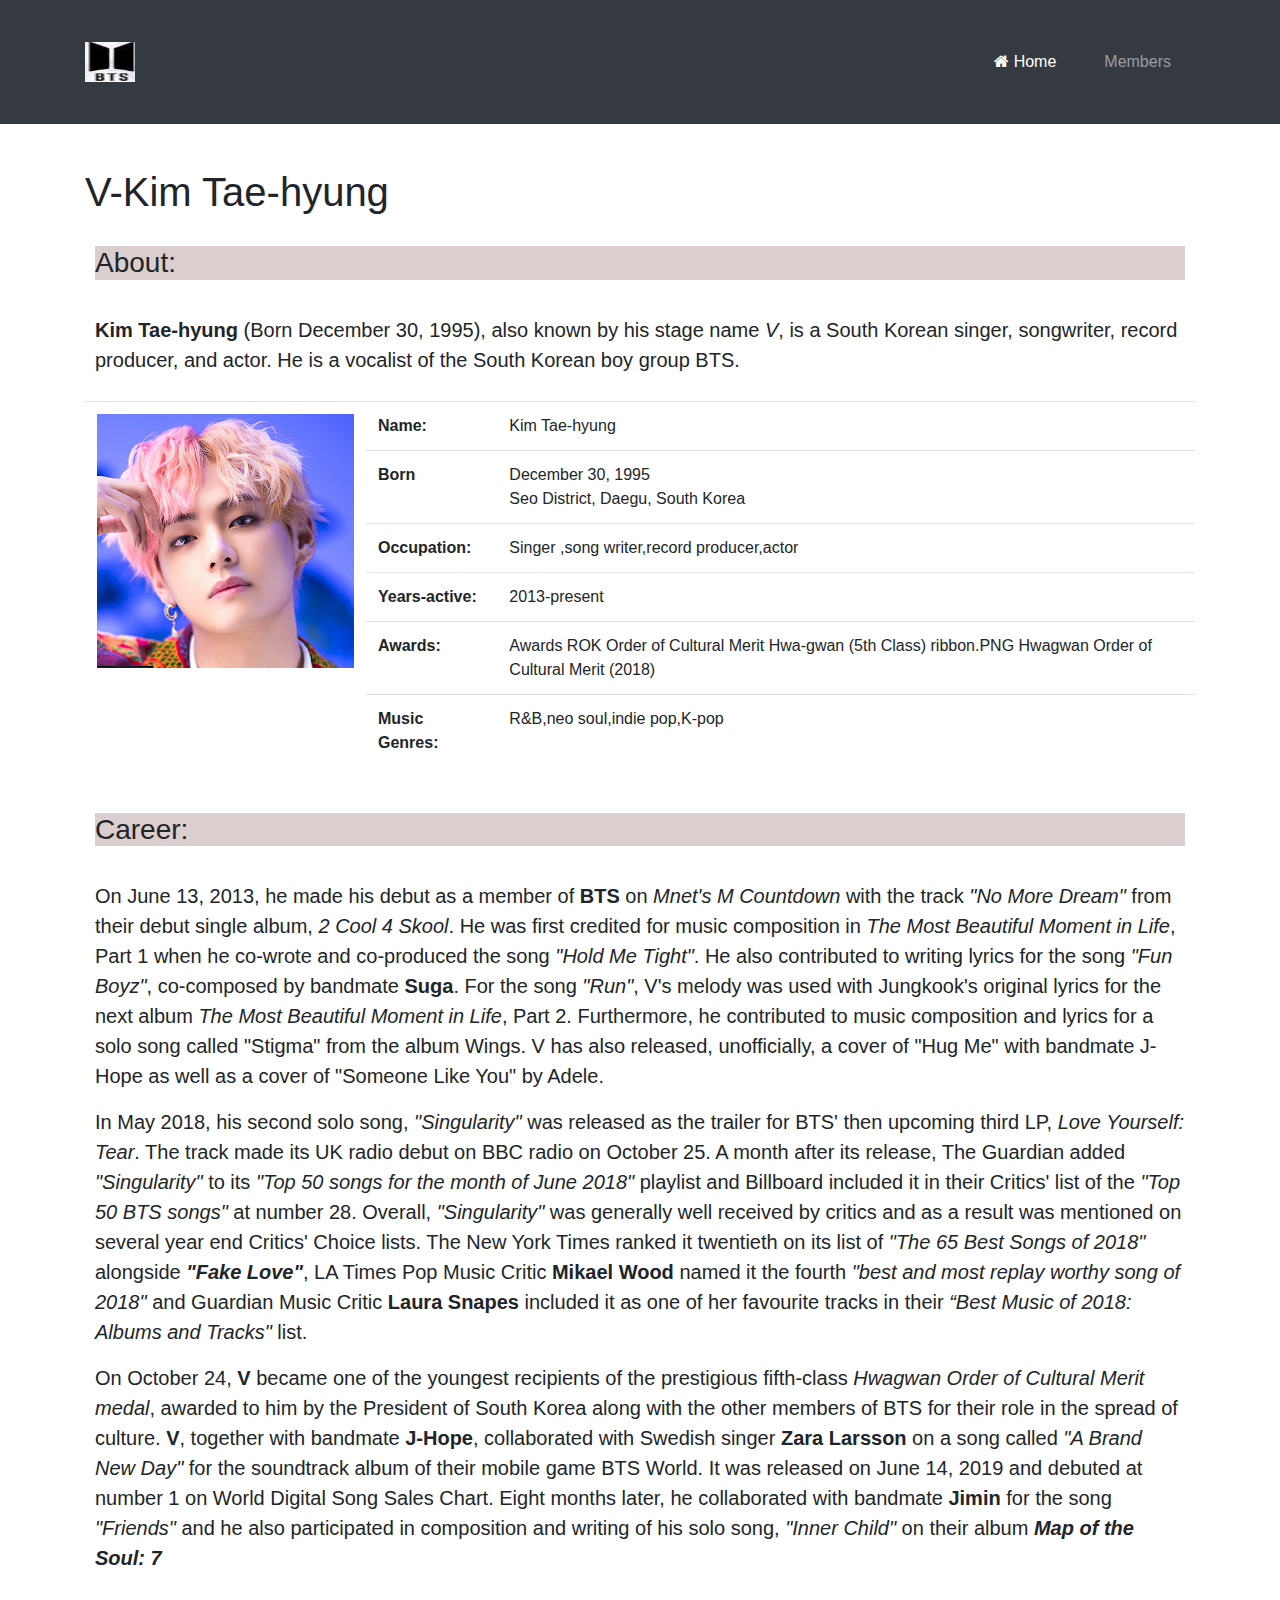
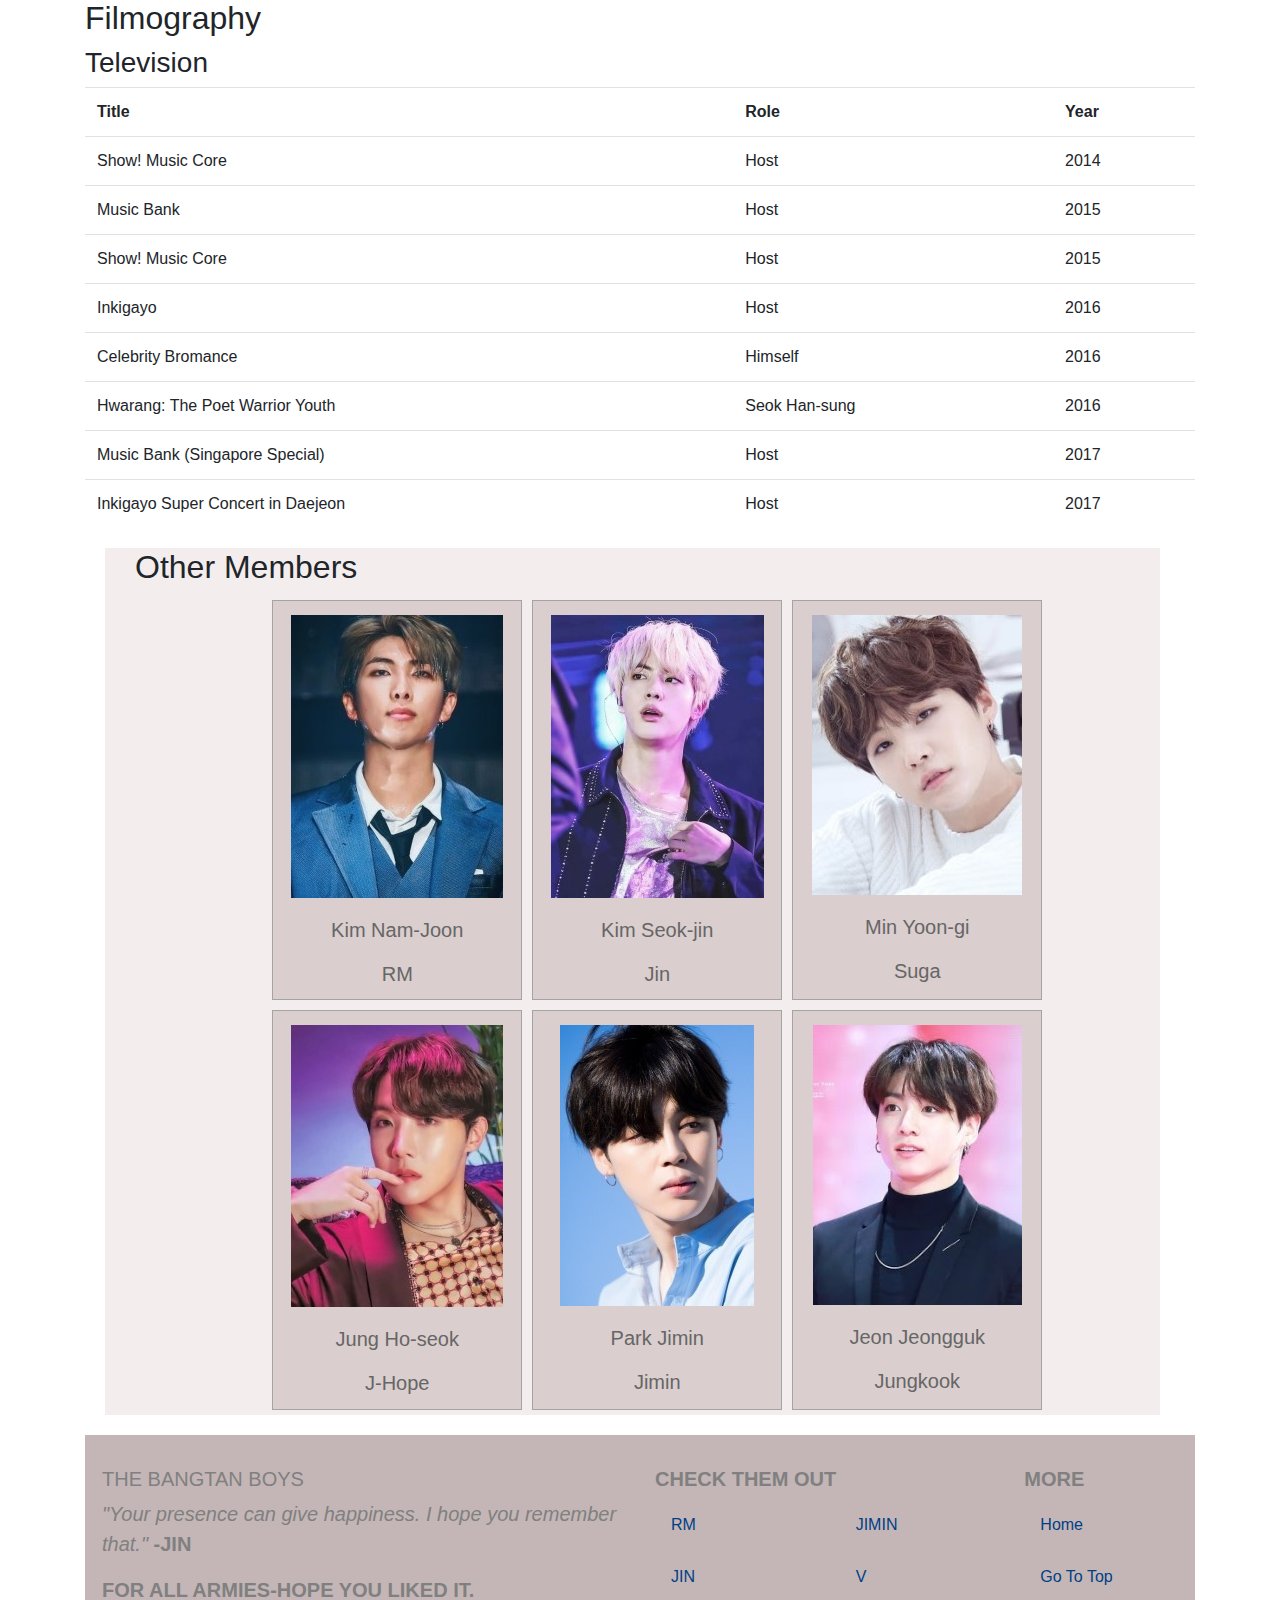
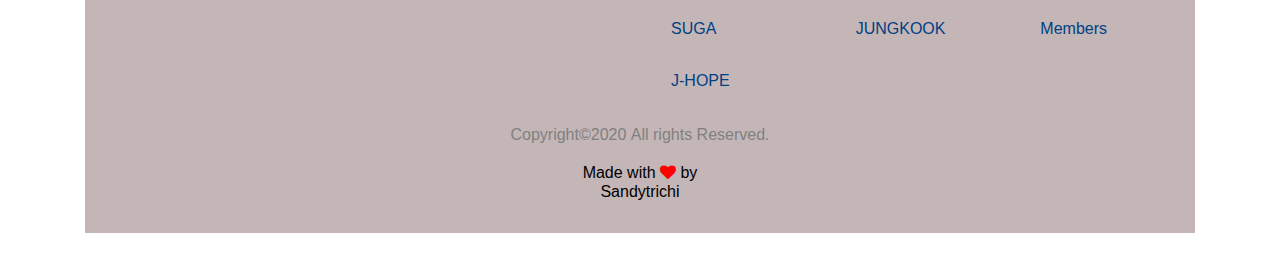
<file: views/v.html>
<!DOCTYPE html>
<!--
To change this license header, choose License Headers in Project Properties.
To change this template file, choose Tools | Templates
and open the template in the editor.
-->
<html>

<head>
  <meta charset="UTF-8">
  <title>BTSWorld-V</title>
  <meta name="viewport" content="width=device-width, initial-scale=1.0">
  <link rel="stylesheet" type="text/css" href="../assets/css/style.css">
  <link rel="stylesheet" href="https://stackpath.bootstrapcdn.com/bootstrap/4.5.2/css/bootstrap.min.css"
  integrity="sha384-JcKb8q3iqJ61gNV9KGb8thSsNjpSL0n8PARn9HuZOnIxN0hoP+VmmDGMN5t9UJ0Z" crossorigin="anonymous">
<script src="https://code.jquery.com/jquery-3.5.1.min.js"></script>
<script src="https://stackpath.bootstrapcdn.com/bootstrap/4.5.2/js/bootstrap.min.js"></script>
  <link rel="stylesheet" href="https://stackpath.bootstrapcdn.com/font-awesome/4.7.0/css/font-awesome.min.css"
    integrity="sha384-wvfXpqpZZVQGK6TAh5PVlGOfQNHSoD2xbE+QkPxCAFlNEevoEH3Sl0sibVcOQVnN" crossorigin="anonymous">
 </head>

<body>
  <!--NAVBAR-->
  <nav class="navbar navbar-dark bg-dark navbar-expand-sm">
    <div class="container">
      <button class="navbar-toggler" type="button" data-toggle="collapse" data-target="#Navbar">
        <span class="navbar-toggler-icon"></span>
      </button>
      <a class="navbar-brand mr-auto" href="#"><img src="../assets/img/logo2a.jpg" height="40" width="50" alt="BTS"></a>
      <div class="collapse navbar-collapse" id="Navbar">
        <ul class="navbar-nav ml-auto justify-content-end">
          <li class="nav-item active"><a class="nav-link" href="../index.html"><span class="fa fa-home"></span> Home</a></li>
          <!--<li class="nav-item"><a class="nav-link" href="#">Achievements</a></li>-->
          <li class="nav-item"><a class="nav-link" href="#oth">Members</a></li>
        </ul>
      </div>
    </div>
  </nav>

  <div class="container">
   <!-- <div id="header">
      <a href="#" class="logo">
        <img src="../assets/img/logo2a.jpg" alt="BTS">
      </a>
      <nav>
        <ul>
          <li title="go to main page"><a href="../index.html" style="color: black;text-decoration: none">Home</a></li>
          <li title="know other members"><a href="#oth" style="color: black;text-decoration: none">Members</a></li>
        </ul>
      </nav>
    </div>-->
    <br>
    <h1 id="head">V-Kim Tae-hyung</h1>
    <div>
      <div class="idolintro">
        <header style="background: #DACECE ">
          <h3>About:</h3>
        </header><br>
        <p><b>Kim Tae-hyung</b> (Born December 30, 1995), also known by his stage name <i>V</i>, is a South Korean
          singer, songwriter, record producer, and actor. He is a vocalist of the South Korean boy group BTS.</p>
      </div>
     
      <div class="table-responsive">
          <table class="table">
            <tbody>
              <tr>
                <td rowspan="6"><img src="../assets/img/V12.png" alt="V"></td>
                <td><b>Name:</b></td>
                <td>Kim Tae-hyung</td>
              </tr>
              <tr>
                <td><b>Born</b></td>
                <td>December 30, 1995<br>Seo District, Daegu, South Korea</td>
              </tr>
              <tr>
                <td><b>Occupation:</b></td>
                <td>Singer ,song writer,record producer,actor</td>
              </tr>
              <tr>
                <td><b>Years-active:</b></td>
                <td>2013-present</td>
              </tr>
              <tr>
                <td><b>Awards:</b></td>
                <td>Awards ROK Order of Cultural Merit Hwa-gwan (5th Class) ribbon.PNG Hwagwan Order of Cultural Merit
                  (2018)</td>
              </tr>
              <tr>
                <td><b>Music Genres:</b></td>
                <td>R&B,neo soul,indie pop,K-pop</td>
              </tr>
            </tbody>
          </table>
        </div>
     
    <div>
      <div id="begin">
        <header style="background: #DACECE ">
          <h3>Career:</h3>
        </header><br>
        <p>On June 13, 2013, he made his debut as a member of <b>BTS</b> on <i>Mnet's M Countdown</i> with the track
          <i>"No More Dream"</i> from their debut single album, <i>2 Cool 4 Skool</i>. He was first credited for music
          composition in <i>The Most Beautiful Moment in Life</i>, Part 1 when he co-wrote and co-produced the song
          <i>"Hold Me Tight"</i>. He also contributed to writing lyrics for the song <i>"Fun Boyz"</i>, co-composed by
          bandmate <b>Suga</b>. For the song <i>"Run"</i>, V's melody was used with Jungkook's original lyrics for the
          next album <i>The Most Beautiful Moment in Life</i>, Part 2. Furthermore, he contributed to music composition
          and lyrics for a solo song called "Stigma" from the album Wings. V has also released, unofficially, a cover of
          "Hug Me" with bandmate J-Hope as well as a cover of "Someone Like You" by Adele.</p>

        <p>In May 2018, his second solo song,<i> "Singularity" </i>was released as the trailer for BTS' then upcoming
          third LP, <i>Love Yourself: Tear</i>. The track made its UK radio debut on BBC radio on October 25. A month
          after its release, The Guardian added <i>"Singularity"</i> to its <i>"Top 50 songs for the month of June
            2018"</i> playlist and Billboard included it in their Critics' list of the <i>"Top 50 BTS songs"</i> at
          number 28. Overall, <i>"Singularity"</i> was generally well received by critics and as a result was mentioned
          on several year end Critics' Choice lists. The New York Times ranked it twentieth on its list of <i>"The 65
            Best Songs of 2018"</i> alongside <i><b>"Fake Love"</b></i>, LA Times Pop Music Critic <b>Mikael Wood</b>
          named it the fourth <i>"best and most replay worthy song of 2018"</i> and Guardian Music Critic <b>Laura
            Snapes</b> included it as one of her favourite tracks in their <i>“Best Music of 2018: Albums and
            Tracks"</i> list.</p>
        <p>On October 24, <b>V</b> became one of the youngest recipients of the prestigious fifth-class <i>Hwagwan Order
            of Cultural Merit medal</i>, awarded to him by the President of South Korea along with the other members of
          BTS for their role in the spread of culture.
          <b>V</b>, together with bandmate <b>J-Hope</b>, collaborated with Swedish singer <b>Zara Larsson</b> on a song
          called <i>"A Brand New Day"</i> for the soundtrack album of their mobile game BTS World. It was released on
          June 14, 2019 and debuted at number 1 on World Digital Song Sales Chart. Eight months later, he collaborated
          with bandmate <b>Jimin</b> for the song <i>"Friends"</i> and he also participated in composition and writing
          of his solo song, <i>"Inner Child"</i> on their album <i><b>Map of the Soul: 7</b></i></p>
      </div>
    </div>
    <div>
      <div id="works">
        <h2>Filmography</h2>

        <h3>Television</h3>
      </div>
      <table class="table">
        <tbody>
          <tr>

            <th>Title</th>
            <th>Role</th>
            <th>Year</th>
          </tr>
          <tr>
            <td>Show! Music Core</td>
            <td>Host</td>
            <td>2014</td>
          </tr>
          <tr>
            <td>Music Bank</td>
            <td>Host</td>
            <td>2015</td>
          </tr>
          <tr>
            <td>Show! Music Core</td>
            <td>Host</td>
            <td>2015</td>
          </tr>
          <tr>
            <td>Inkigayo</td>
            <td>Host</td>
            <td>2016</td>
          </tr>
          <tr>
            <td>Celebrity Bromance</td>
            <td>Himself</td>
            <td>2016</td>

          </tr>
          <tr>
            <td>Hwarang: The Poet Warrior Youth</td>
            <td>Seok Han-sung</td>
            <td>2016</td>
          </tr>
          <tr>
            <td>Music Bank (Singapore Special)</td>
            <td>Host</td>
            <td>2017</td>
          </tr>
          <tr>
            <td>Inkigayo Super Concert in Daejeon</td>
            <td>Host</td>
            <td>2017</td>
          </tr>
        </tbody>
      </table>
    </div>
    <div class="ref">
      <div id="oth">
        <h2 style="margin-left: 30px ; margin-top: 20px;">Other Members</h2>

      </div>
      <div class="contain" style="padding-left: 50px">
        <div class="thumbnail">
          <div class="imgBox">
            <img src="../assets/img/RM.jpg" alt="RM">
            <div class="preview">
              <a href="rm.html">
                <div class="data">
                  <h5>The Rap Master</h5>
                  <p>Click to know more about RM</p>
                </div>
              </a>
            </div>
            <h4>Kim Nam-Joon</h4>
            <h4>RM</h4>
          </div>
        </div>
        <div class="thumbnail">
          <div class="imgBox">
            <img src="../assets/img/JIN4.jpg" alt="Jin">
            <div class="preview">
              <a href="jin.html">
                <div class="data">
                  <h5>SEOK-JIN</h5>
                  <p>Click to know more about JIN</p>
                </div>
              </a>
            </div>
            <h4>Kim Seok-jin</h4>
            <h4>Jin</h4>
          </div>
        </div>

        <div class="thumbnail">
          <div class="imgBox">
            <img src="../assets/img/SUGA.jpg" alt="Suga">
            <div class="preview">
              <a href="suga.html">
                <div class="data">
                  <h5>YOON-GI</h5>
                  <p>Click to know more about SUGA</p>
                </div>
              </a>
            </div>
            <h4>Min Yoon-gi</h4>
            <h4>Suga</h4>
          </div>
        </div>
      </div>
      <div class="contain" style="padding-left: 50px">
        <div class="thumbnail">
          <div class="imgBox">
            <img src="../assets/img/JHOPE.jpg" alt="J-hope">
            <div class="preview">
              <a href="jhope.html">
                <div class="data">
                  <h5>HO-SEOK</h5>
                  <p>Click to know more about JHOPE</p>
                </div>
              </a>
            </div>
            <h4>Jung Ho-seok</h4>
            <h4>J-Hope</h4>
          </div>
        </div>
        <div class="thumbnail">
          <div class="imgBox">
            <img src="../assets/img/IN1A.jpg" alt="Jimin">
            <div class="preview">
              <a href="jimin.html">
                <div class="data">
                  <h5>PARK JMIIN</h5>
                  <p>Click to know more about JMIIN</p>
                </div>
              </a>
            </div>
            <h4>Park Jimin</h4>
            <h4>Jimin</h4>
          </div>
        </div>


        <div class="thumbnail">
          <div class="imgBox">
            <img src="../assets/img/KOOKIE.jpg" alt="Jungkook">
            <div class="preview">
              <a href="kookie.html">
                <div class="data">
                  <h5>JUNGKOOK</h5>
                  <p>Click to know more about KOOKIE</p>
                </div>
              </a>
            </div>
            <h4>Jeon Jeongguk</h4>
            <h4>Jungkook</h4>
          </div>
        </div>
      </div>
    </div>
    </div>
   <!-- <hr style="height: 1px;border: none;color: #333;background-color: #333;" />-->
   <footer style="background-color: #c4b6b6;color: gray ;" class="mb-0 p-3">
    <div class="row mt-3">
      <div class="col-md-6 d-flex align-items-left flex-column px-3">
        <h5 class="text-uppercase">THE BANGTAN BOYS</h5>
        <p><cite>"Your presence can give happiness. I hope you remember that."</cite>
          <strong>-JIN</strong></p>
        <p><strong>FOR ALL ARMIES-HOPE YOU LIKED IT.</strong></p>
      </div>
      <div class="col-md-4">
        <h5 style="text-transform: uppercase;"><strong>Check them out</strong></h5>
        <div class="row">
          <div class=" col-6 col-md-6">
            <ul class="list-unstyled d-inline">
              <li>
                <a href="views/rm.html" style="color:black;text-decoration: none;color: #004085;">RM</a>
              </li>
              <li>
                <a href="views/jin.html" style="color:black;text-decoration: none;color: #004085;">JIN</a>
              </li>
              <li>
                <a href="views/suga.html" style="color:black;text-decoration: none;color: #004085;">SUGA</a>
              </li>
              <li>
                <a href="views/jhope.html" style="color:black;text-decoration: none;color: #004085;">J-HOPE</a>
              </li>
            </ul>
          </div>
         <div class="col-6 col-md-6">
            <ul class="list-unstyled d-inline">
              <li>
                <a href="views/jimin.html" style="color:black;text-decoration: none;color: #004085;">JIMIN</a>
              </li>
              <li>
                <a href="views/v.html" style="color:black;text-decoration: none;color: #004085;">V</a>
              </li>
              <li>
                <a href="views/kookie.html" style="color:black;text-decoration: none;color: #004085;">JUNGKOOK</a>
              </li>
            </ul>
          </div>
        </div>
        </div>
      <div class="col-md-2 d-flex align-items-left flex-column">
        <h5><strong>MORE</strong></h5>
        <ul class="list-unstyled">
          <li>
            <a href="../index.html" style="color:black;text-decoration: none;color: #004085;">Home</a>
          </li>
          <li>
            <a href="#head" style="color:black;text-decoration: none;color: #004085;">Go To Top</a>
          </li>
          <li>
            <a href="#oth" style="color:black;text-decoration: none;color: #004085;">Members</a>
          </li>
        </ul>
      </div>
    </div>
  <!-- COPYRIGHT -->
  <div class="text-center m-3">
      Copyright&copy;2020&nbsp;All rights Reserved.
    </div>
    <div class="text-center m-3" style="color:black !important">
      <h6>Made with <i class="fa fa-heart hearticon" style="color: red;"></i> by <br> <span>Sandytrichi</span></h6>
    </div>
  </footer>  

</body>

</html>
</file>
<file: assets/css/style.css>
.container{
    padding: 20px;
    margin: auto;
    width: 100%;
}
nav{
    list-style-type:none;
    margin:0;
    padding:0;
}
li{
    /* display:block; */
    color: #666;
    padding:14px 16px;
    text-decoration:none;
    /* float:left; */
}

.logo{
    float:left;
    height:50px;
}

#header{
    padding:10px 20px 50px 20px;
    border-bottom: 1px solid;
}

#background-image{
    background-image: url("../img/Optimized-BTS.jpg");
    background-position: center;
    background-size: cover;
    background-repeat: no-repeat;
    height: 500px;
    padding-top: 50px;
    margin: 20px;
    color: #615553;
    margin-top: 50px;
    
}

#content{
    background-color: rgba(247, 238, 236,0.7);
    max-width:450px;
    padding: 30px 20px;
    margin-top: 50px;
}
body{
    margin: 0;
    padding: 0;
    background: #F2EAE9;
}
.contain{
    margin:auto;
    width: 100%;
    height: auto;
    display:flex;
    flex-direction: row;
    justify-content: center;
    align-items: center;
    flex-wrap:wrap;
   }
   
   .contain .thumbnail{
    position: relative;
    width: 250px;
    height: 400px;
    background: #DACECE;
    margin: 5px;
    box-sizing: border-box;
    display: inline-block;
}
 /* ul li a{
     text-decoration: none;
     text-decoration-color: #F2EAE9;
     color: #F2EAE9;
 } */
.contain .thumbnail .imgBox{
    position: relative;
}
.contain .thumbnail .imgBox img{
    margin-top: 12px;
    max-width: 100%;
    height: auto;
    transition: transform 500ms;
}
.contain .thumbnail:hover .imgBox img{
    transform: scale(1.1);
    overflow: none;
}
.contain .thumbnail .imgBox h4{
    margin-top: 20px;
    font-size: 20px;
}
.thumbnail {
    display: inline-block;
    /* height: auto; */
    padding: 2px;
    margin-bottom: 20px;
    background-color: #fff;
    border: 1px solid #a4a4a4;
    text-align: center;
    color: #666;
    margin: 7px;
}

.contain .thumbnail .preview{
    position: absolute;
    top: 20px;
    left: 40px;
    bottom: 100px;
    right:40px;
    background: rgba(0,0,0,0.6);
    text-align: center;
    transform: scale(0);
    transition: transform 350ms;
   
}
.contain .thumbnail:hover .preview{
    transform: scale(1);
}
.contain .thumbnail .preview .data{
    position: absolute;
    top:50%;
    transform: translateY(-50%);
    text-align: center;
    padding: 15px;
    color: #fff;
}
.contain .thumbnail .preview .data h5{
   
    font-size: 15px;
    color: #fff;
}
.contain .thumbnail .preview .data p{
    
    font-size: 15px;
    color: #F5EDEC;
}

p{
    font-size:20px;
    font-weight: 10px;
    font-family: sans-serif;
}

button{
    text-decoration: none;
    border: none;
    color: black;
  
}

#intro{
    font-size: large;
    padding: 10px;
    margin-top: 20px;
}
.idolintro{
    font-size: large;
    padding: 10px;
    margin-top: 20px;

}

#begin{
    font-size: large;
    padding: 10px;
    margin-top: 20px;

}
/*table{
    border: 1px solid;
    border-collapse: collapse;
    background-color: #F5EDEC;
    width: 95%;
    padding: 10px;
    margin-left: 20px;
    margin-right: 30px;
    margin-bottom: 50px;
}


th,td{
    padding: 15px;
    border: 1px solid #a4a4a4;
    height: 30px;
    
}

th{
    text-align: left;
    background-color: #CAB9B6  ;
}
.idoldata{
     width: 1200px;
     min-height: 450px;
     background: #fff;
    display:flex;
    flex-direction: row;
    
       
}
.idoldata .imagebox{
    position: relative;
    width: 350px;
    height: 415px;
    background: #F7F2F2;
   display: inline-block;
   margin-right: 50px;
    margin-left: 30px;
   }
   
   .idoldata .imagebox .idolimage{
       position: relative;
       padding: 10px 15px 10px 20px;
    }
    .idoldata .idoltable table{
        width: 80%;
    }
    .idoldata .imagebox .idolimage img{
       width: 300px;
       height: 370px;
    }*/
    
    .ref{
        width: 95%;
        background-color: #F3EDED;
        margin: 20px;
    }
     .vl{
                border-left: 1px solid black;
                height: 200px;
                position: absolute;
                left: 30%;
                margin-left: -3px;
                top: 0;
     }
    
    @media(min-width:320px){
        .container{
            width: 320px;
            }
    }
    @media(min-width:481px){
        .container{
            width: 481px;
            }
    }
    @media (min-width:641px){
        .container{
            width: 641px;
            }
    }
    @media(min-width:961px){
        .container{
            width: 961px;
            }
    }
    @media(min-width:1000px){
        .container{
            width: 1000px;
            }
    }
     
     @media(max-width:481px){
         table{
            width: 100%;
        }
        #background-image{
            width: 92%;
        }
         h2{
            text-align: center;
        }
      }
</file>
